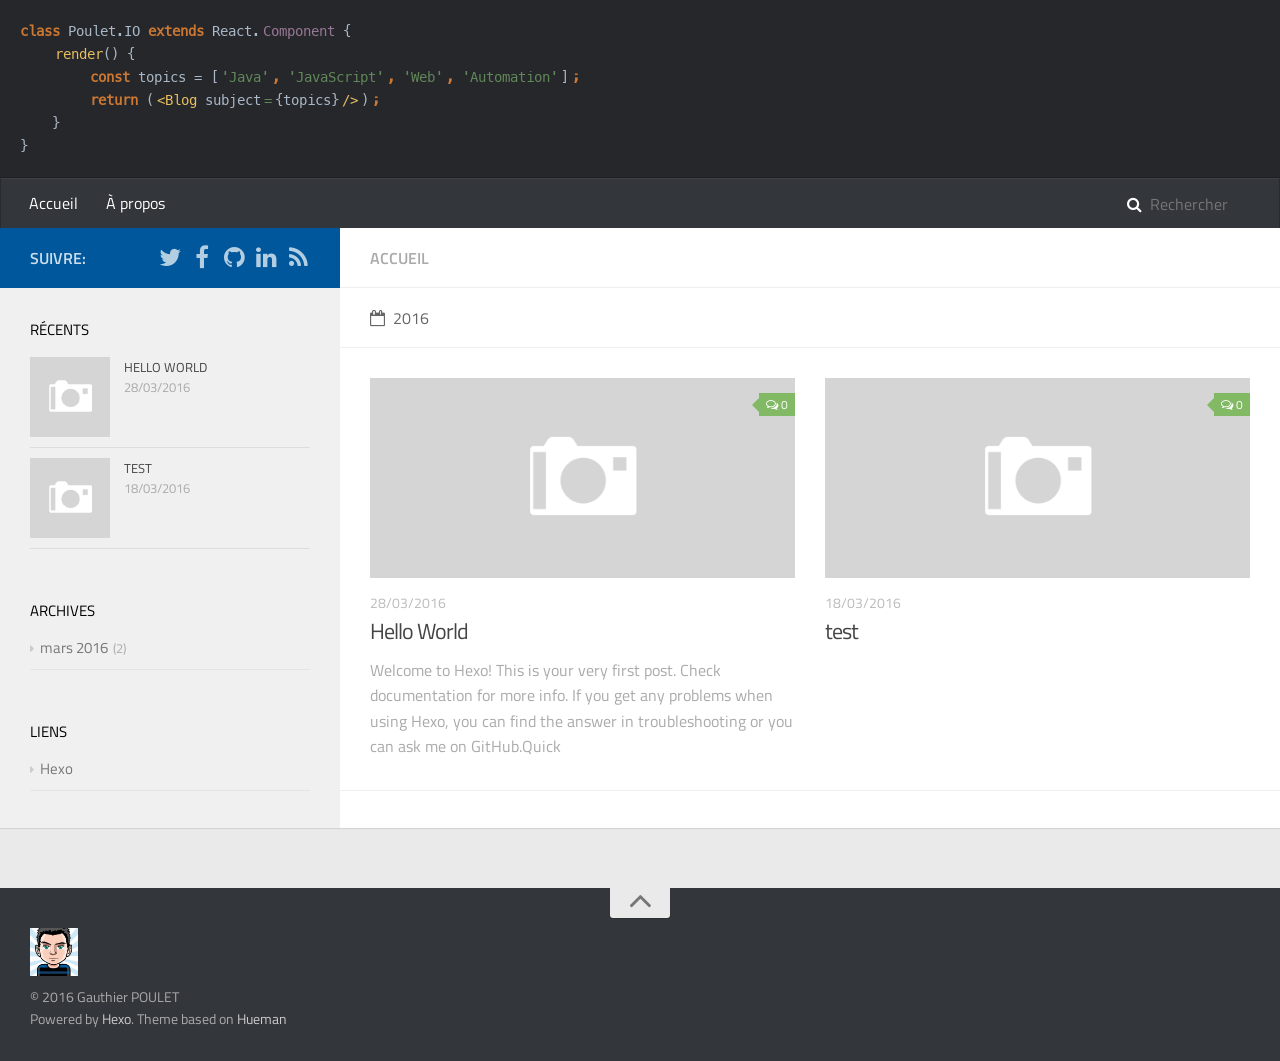
<file: index.html>
<!DOCTYPE html>
<html>
<head>
    <meta charset="utf-8">
    
    <title>Gauthier POULET&#39;s blog</title>
    <meta name="viewport" content="width=device-width, initial-scale=1, maximum-scale=1">
    
    <meta name="description">
<meta property="og:type" content="website">
<meta property="og:title" content="Gauthier POULET's blog">
<meta property="og:url" content="http://gpoulet.io/index.html">
<meta property="og:site_name" content="Gauthier POULET's blog">
<meta property="og:description">
<meta name="twitter:card" content="summary">
<meta name="twitter:title" content="Gauthier POULET's blog">
<meta name="twitter:description">
    

    

    

    <link rel="stylesheet" href="/vendor/font-awesome/css/font-awesome.min.css">
    <link rel="stylesheet" href="/vendor/titillium-web/styles.css">
    <link rel="stylesheet" href="/vendor/source-code-pro/styles.css">

    <link rel="stylesheet" href="/css/style.css">

    <script src="/vendor/jquery/2.0.3/jquery.min.js"></script>
    
    
        <link rel="stylesheet" href="/vendor/fancybox/jquery.fancybox.css">
    
    
        <link rel="stylesheet" href="/vendor/scrollLoading/style.css">
    
    
        <script type="text/javascript">
(function(i,s,o,g,r,a,m) {i['GoogleAnalyticsObject']=r;i[r]=i[r]||function() {
(i[r].q=i[r].q||[]).push(arguments)},i[r].l=1*new Date();a=s.createElement(o),
m=s.getElementsByTagName(o)[0];a.async=1;a.src=g;m.parentNode.insertBefore(a,m)
})(window,document,'script','//www.google-analytics.com/analytics.js','ga');

ga('create', 'UA-75322638-1', 'auto');
ga('send', 'pageview');

</script>
    
    

</head>

<body>
    <div id="wrap">
        <header id="header">
    <div id="header-outer" class="outer">
        <div class="container">
            <div class="container-inner">
                <div id="header-title">
                    <!--<h1 class="logo-wrap">-->
                        <!--<a href="/" class="logo"></a>-->
                    <!--</h1>-->


                    <span class="code-orange">class</span><span class="code-white"> Poulet.IO </span>
                    <span class="code-orange">extends</span><span class="code-white"> React.</span>
                    <span class="code-purple">Component</span><span class="code-white"> {</span>
                    <br>
                    <span class="code-yellow code-marge-4">render</span><span class="code-white">() {</span><br>
                    <span class="code-orange code-marge-8">const </span>
                    <span class="code-white">topics = [</span>
                    <span class="code-green">&apos;Java&apos;</span>
                    <span class="code-orange">, </span>
                    <span class="code-green">&apos;JavaScript&apos;</span>
                    <span class="code-orange">, </span>
                    <span class="code-green">&apos;Web&apos;</span>
                    <span class="code-orange">, </span>
                    <span class="code-green">&apos;Automation&apos;</span>
                    <span class="code-white">]</span>
                    <span class="code-orange">&#59;</span>
                   <br>
                    <span class="code-orange code-marge-8">return </span>
                    <span class="code-white">(</span>
                    <span class="code-yellow">&lt;Blog </span>
                    <span class="code-white">subject</span>
                    <span class="code-green">=</span>
                    <span class="code-white">{topics}</span>
                    <span class="code-yellow"> &#47;&gt;</span>
                    <span class="code-white">)</span>
                    <span class="code-orange">;</span><br>
                    <span class="code-white">&nbsp;&nbsp;&nbsp;&nbsp;}<br>
                        }</span>
                    <!---->
                </div>
                <div id="header-inner" class="nav-container">
                    <a id="main-nav-toggle" class="nav-icon fa fa-bars"></a>
                    <div class="nav-container-inner">
                        <ul id="main-nav">
                            
                                <li class="main-nav-list-item" >
                                    <a class="main-nav-list-link" href="/">Accueil</a>
                                </li>
                            
                                        
                                    
                                <li class="main-nav-list-item" >
                                    <a class="main-nav-list-link" href="/about.html">À propos</a>
                                </li>
                            
                        </ul>
                        <nav id="sub-nav">
                            <div id="search-form-wrap">

    <form action="//google.com/search" method="get" accept-charset="UTF-8" class="search-form"><input type="search" name="q" results="0" class="search-form-input" placeholder="Rechercher"><input type="hidden" name="sitesearch" value="http://gpoulet.io"></form>

</div>
                        </nav>
                    </div>
                </div>
            </div>
        </div>
    </div>
</header>
        <div class="container">
            <div class="main-body container-inner">
                <div class="main-body-inner">
                    <section id="main">
                        <div class="main-body-header">
    <h1 class="header">
    
    <em class="page-title-link" data-url="home">Accueil</em>
    </h1>
</div>
                        <div class="main-body-content">
                            

    
    
        
        
        <section class="archives-wrap">
            <div class="archive-year-wrap">
                <a href="/archives/2016" class="archive-year"><i class="icon fa fa-calendar-o"></i>2016</a>
            </div>
            <div class="archives">
    
    
    
        <div class="article-row">
    
        <article class="article article-summary">
    <div class="article-summary-inner">
        
        <a href="/2016-03-28-hello-world/" class="thumbnail">
    
    
        <span class="thumbnail-image thumbnail-none"></span>
    
    
        
<span class="comment-counter">
    <i class="fa fa-comments-o"></i>
    
        <span class="disqus-comment-count" data-disqus-url="http://gpoulet.io/2016-03-28-hello-world/">0</span>
    
</span>

    
</a>
        
        <div class="article-meta">
            <p class="category">
            
            </p>
            <p class="date"><time datetime="2016-03-28T00:04:29.555Z" itemprop="datePublished">28/03/2016</time></p>
        </div>
        
    
        <h1 class="article-title" itemprop="name">
        <a href="/2016-03-28-hello-world/">Hello World</a>
        </h1>
    

        <p class="article-excerpt">
            Welcome to Hexo! This is your very first post. Check documentation for more info. If you get any problems when using Hexo, you can find the answer in troubleshooting or you can ask me on GitHub.Quick 
        </p>
    </div>
</article>
    

    
    
    
    
        <article class="article article-summary">
    <div class="article-summary-inner">
        
        <a href="/2016-03-18-test/" class="thumbnail">
    
    
        <span class="thumbnail-image thumbnail-none"></span>
    
    
        
<span class="comment-counter">
    <i class="fa fa-comments-o"></i>
    
        <span class="disqus-comment-count" data-disqus-url="http://gpoulet.io/2016-03-18-test/">0</span>
    
</span>

    
</a>
        
        <div class="article-meta">
            <p class="category">
            
            </p>
            <p class="date"><time datetime="2016-03-18T14:39:10.000Z" itemprop="datePublished">18/03/2016</time></p>
        </div>
        
    
        <h1 class="article-title" itemprop="name">
        <a href="/2016-03-18-test/">test</a>
        </h1>
    

        <p class="article-excerpt">
            
        </p>
    </div>
</article>
    
        </div>
    


    </div></section>



                        </div>
                    </section>
                    <aside id="sidebar">
    <a class="sidebar-toggle" title="Expand Sidebar"><i class="toggle icon"></i></a>
    <div class="sidebar-top">
        <p>suivre:</p>
        <ul class="social-links">
            
                
                <li>
                    <a class="social-tooltip" title="twitter" href="https://www.twitter.com/kikotte" target="_blank">
                        <i class="icon fa fa-twitter"></i>
                    </a>
                </li>
                
            
                
                <li>
                    <a class="social-tooltip" title="facebook" href="https://www.facebook.com/kikotte" target="_blank">
                        <i class="icon fa fa-facebook"></i>
                    </a>
                </li>
                
            
                
                <li>
                    <a class="social-tooltip" title="github" href="https://www.github.com/gpoulet" target="_blank">
                        <i class="icon fa fa-github"></i>
                    </a>
                </li>
                
            
                
                <li>
                    <a class="social-tooltip" title="linkedin" href="https://fr.linkedin.com/in/gpoulet" target="_blank">
                        <i class="icon fa fa-linkedin"></i>
                    </a>
                </li>
                
            
                
                <li>
                    <a class="social-tooltip" title="rss" href="/atom.xml" target="_blank">
                        <i class="icon fa fa-rss"></i>
                    </a>
                </li>
                
            
        </ul>
    </div>
    
    <div class="widgets-container">
        
            
                
    <div class="widget-wrap">
        <h3 class="widget-title">récents</h3>
        <div class="widget">
            <ul id="recent-post" class="">
                
                    <li>
                        
                        <div class="item-thumbnail">
                            <a href="/2016-03-28-hello-world/" class="thumbnail">
    
    
        <span class="thumbnail-image thumbnail-none"></span>
    
    
</a>
                        </div>
                        
                        <div class="item-inner">
                            <p class="item-category"></p>
                            <p class="item-title"><a href="/2016-03-28-hello-world/" class="title">Hello World</a></p>
                            <p class="item-date"><time datetime="2016-03-28T00:04:29.555Z" itemprop="datePublished">28/03/2016</time></p>
                        </div>
                    </li>
                
                    <li>
                        
                        <div class="item-thumbnail">
                            <a href="/2016-03-18-test/" class="thumbnail">
    
    
        <span class="thumbnail-image thumbnail-none"></span>
    
    
</a>
                        </div>
                        
                        <div class="item-inner">
                            <p class="item-category"></p>
                            <p class="item-title"><a href="/2016-03-18-test/" class="title">test</a></p>
                            <p class="item-date"><time datetime="2016-03-18T14:39:10.000Z" itemprop="datePublished">18/03/2016</time></p>
                        </div>
                    </li>
                
            </ul>
        </div>
    </div>

            
                

            
                
    <div class="widget-wrap widget-list">
        <h3 class="widget-title">archives</h3>
        <div class="widget">
            <ul class="archive-list"><li class="archive-list-item"><a class="archive-list-link" href="/archives/2016/03/">mars 2016</a><span class="archive-list-count">2</span></li></ul>
        </div>
    </div>


            
                

            
                

            
                
    <div class="widget-wrap widget-list">
        <h3 class="widget-title">liens</h3>
        <div class="widget">
            <ul>
                
                    <li>
                        <a href="http://hexo.io">Hexo</a>
                    </li>
                
            </ul>
        </div>
    </div>


            
        
    </div>
</aside>
                </div>
            </div>
        </div>
        <footer id="footer">
    <div class="container">
        <div class="container-inner">
            <a id="back-to-top" href="javascript:;"><i class="icon fa fa-angle-up"></i></a>
            <div class="credit">
                <h1 class="logo-wrap">
                    <a href="/" class="logo"></a>
                </h1>
                <p>&copy; 2016 Gauthier POULET</p>
                <p>Powered by <a href="//hexo.io/" target="_blank">Hexo</a>. Theme based on <a href="//github.com/ppoffice/hexo-theme-hueman" target="_blank">Hueman</a></p>
            </div>
        </div>
    </div>
</footer>
        
    
    <script>
    var disqus_shortname = 'gpoulet';
    
    
    (function() {
    var dsq = document.createElement('script');
    dsq.type = 'text/javascript';
    dsq.async = true;
    dsq.src = '//' + disqus_shortname + '.disqus.com/count.js';
    (document.getElementsByTagName('head')[0] || document.getElementsByTagName('body')[0]).appendChild(dsq);
    })();
    </script>



    
        <script src="/vendor/fancybox/jquery.fancybox.pack.js"></script>
    

    
        <script src="/vendor/scrollLoading/jquery.scrollLoading.js"></script>
        <script src="/vendor/scrollLoading/main.js"></script>
    


<!-- Custom Scripts -->
<script src="/js/main.js"></script>

    </div>
</body>
</html>
</file>
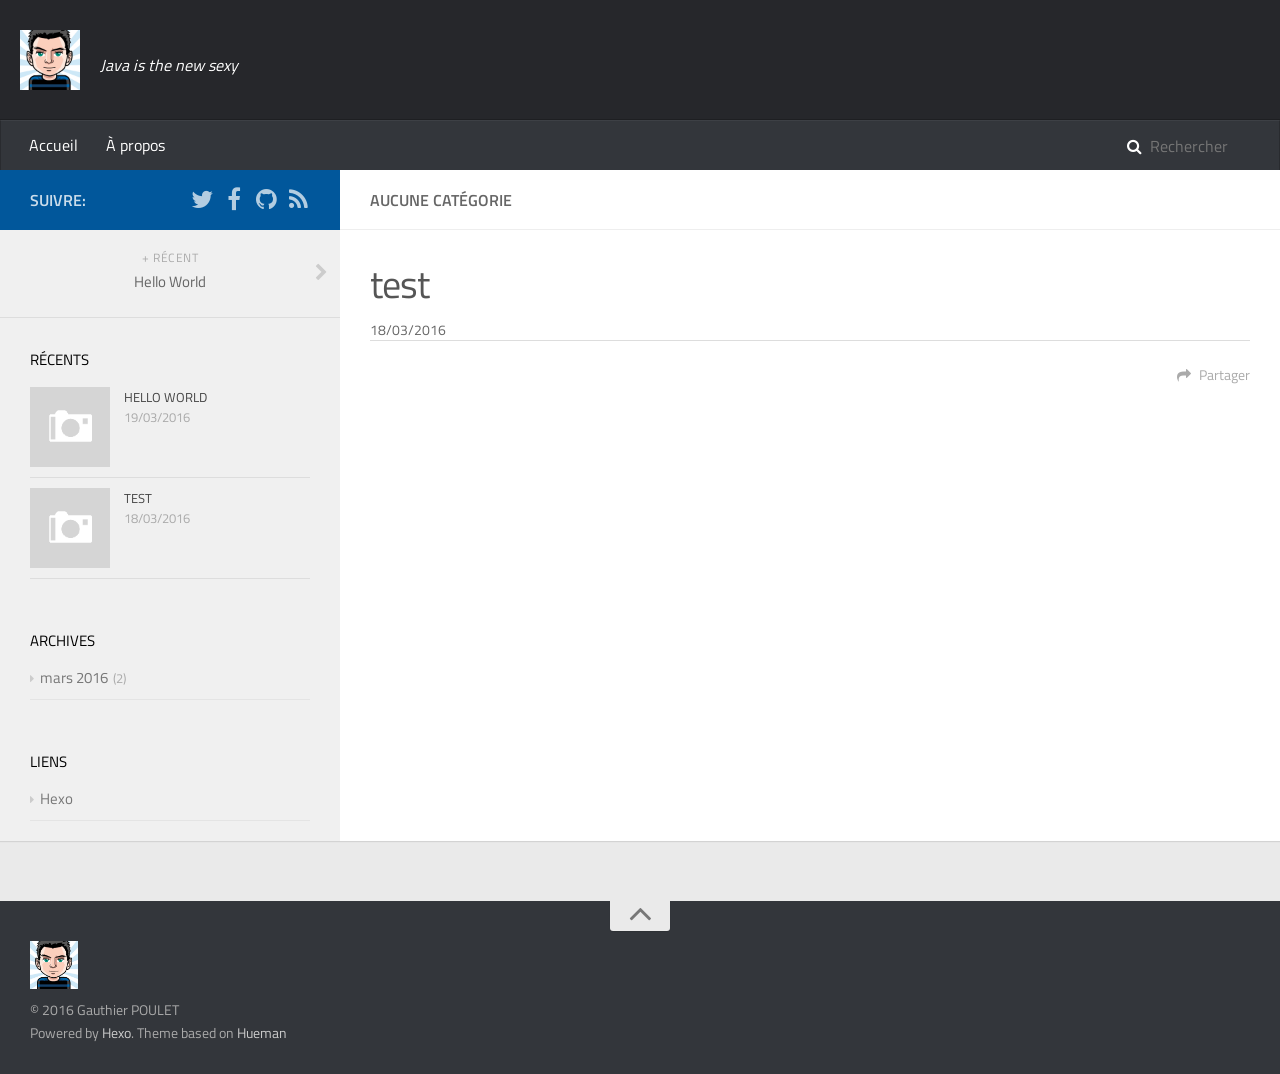
<file: 2016-03-18-test/index.html>
<!DOCTYPE html>
<html>
<head>
    <meta charset="utf-8">
    
    <title>test | Gauthier POULET&#39;s blog</title>
    <meta name="viewport" content="width=device-width, initial-scale=1, maximum-scale=1">
    
        <meta name="keywords" content="" />
    
    <meta name="description">
<meta property="og:type" content="article">
<meta property="og:title" content="test">
<meta property="og:url" content="http://gpoulet.io/2016-03-18-test/index.html">
<meta property="og:site_name" content="Gauthier POULET's blog">
<meta property="og:description">
<meta property="og:updated_time" content="2016-03-18T14:39:10.000Z">
<meta name="twitter:card" content="summary">
<meta name="twitter:title" content="test">
<meta name="twitter:description">
    

    

    

    <link rel="stylesheet" href="/vendor/font-awesome/css/font-awesome.min.css">
    <link rel="stylesheet" href="/vendor/titillium-web/styles.css">
    <link rel="stylesheet" href="/vendor/source-code-pro/styles.css">

    <link rel="stylesheet" href="/css/style.css">

    <script src="/vendor/jquery/2.0.3/jquery.min.js"></script>
    
    
        <link rel="stylesheet" href="/vendor/fancybox/jquery.fancybox.css">
    
    
        <link rel="stylesheet" href="/vendor/scrollLoading/style.css">
    
    
        <script type="text/javascript">
(function(i,s,o,g,r,a,m) {i['GoogleAnalyticsObject']=r;i[r]=i[r]||function() {
(i[r].q=i[r].q||[]).push(arguments)},i[r].l=1*new Date();a=s.createElement(o),
m=s.getElementsByTagName(o)[0];a.async=1;a.src=g;m.parentNode.insertBefore(a,m)
})(window,document,'script','//www.google-analytics.com/analytics.js','ga');

ga('create', 'UA-75322638-1', 'auto');
ga('send', 'pageview');

</script>
    
    

</head>

<body>
    <div id="wrap">
        <header id="header">
    <div id="header-outer" class="outer">
        <div class="container">
            <div class="container-inner">
                <div id="header-title">
                    <h1 class="logo-wrap">
                        <a href="/" class="logo"></a>
                    </h1>
                    
                        <h2 class="subtitle-wrap">
                            <p class="subtitle">Java is the new sexy</p>
                        </h2>
                    
                </div>
                <div id="header-inner" class="nav-container">
                    <a id="main-nav-toggle" class="nav-icon fa fa-bars"></a>
                    <div class="nav-container-inner">
                        <ul id="main-nav">
                            
                                <li class="main-nav-list-item" >
                                    <a class="main-nav-list-link" href="/">Accueil</a>
                                </li>
                            
                                        
                                    
                                <li class="main-nav-list-item" >
                                    <a class="main-nav-list-link" href="/hexo-theme-hueman/about/index.html">À propos</a>
                                </li>
                            
                        </ul>
                        <nav id="sub-nav">
                            <div id="search-form-wrap">

    <form action="//google.com/search" method="get" accept-charset="UTF-8" class="search-form"><input type="search" name="q" results="0" class="search-form-input" placeholder="Rechercher"><input type="hidden" name="sitesearch" value="http://gpoulet.io"></form>

</div>
                        </nav>
                    </div>
                </div>
            </div>
        </div>
    </div>
</header>
        <div class="container">
            <div class="main-body container-inner">
                <div class="main-body-inner">
                    <section id="main">
                        <div class="main-body-header">
    <h1 class="header">
    
    Aucune catégorie
    </h1>
</div>
                        <div class="main-body-content">
                            <article id="post-test" class="article article-single article-type-post" itemscope itemprop="blogPost">
    <div class="article-inner">
        
            <header class="article-header">
                
    
        <h1 class="article-title" itemprop="name">
        test
        </h1>
    

            </header>
        
        <div class="article-subtitle">
            <a href="/2016-03-18-test/" class="article-date">
    <time datetime="2016-03-18T14:39:10.000Z" itemprop="datePublished">18/03/2016</time>
</a>
            
        </div>
        <div class="article-entry" itemprop="articleBody">
            
        </div>
        <footer class="article-footer">
            



    <a data-url="http://gpoulet.io/2016-03-18-test/" data-id="cim0py56u0000kt0mluxouvl2" class="article-share-link"><i class="fa fa-share"></i>Partager</a>
<script>
    (function ($) {
        $('body').on('click', function() {
            $('.article-share-box.on').removeClass('on');
        }).on('click', '.article-share-link', function(e) {
            e.stopPropagation();

            var $this = $(this),
                url = $this.attr('data-url'),
                encodedUrl = encodeURIComponent(url),
                id = 'article-share-box-' + $this.attr('data-id'),
                offset = $this.offset(),
                box;

            if ($('#' + id).length) {
                box = $('#' + id);

                if (box.hasClass('on')){
                    box.removeClass('on');
                    return;
                }
            } else {
                var html = [
                    '<div id="' + id + '" class="article-share-box">',
                        '<input class="article-share-input" value="' + url + '">',
                        '<div class="article-share-links">',
                            '<a href="https://twitter.com/intent/tweet?url=' + encodedUrl + '" class="article-share-twitter" target="_blank" title="Twitter"></a>',
                            '<a href="https://www.facebook.com/sharer.php?u=' + encodedUrl + '" class="article-share-facebook" target="_blank" title="Facebook"></a>',
                            '<a href="http://pinterest.com/pin/create/button/?url=' + encodedUrl + '" class="article-share-pinterest" target="_blank" title="Pinterest"></a>',
                            '<a href="https://plus.google.com/share?url=' + encodedUrl + '" class="article-share-google" target="_blank" title="Google+"></a>',
                        '</div>',
                    '</div>'
                ].join('');

              box = $(html);

              $('body').append(box);
            }

            $('.article-share-box.on').hide();

            box.css({
                top: offset.top + 25,
                left: offset.left
            }).addClass('on');

        }).on('click', '.article-share-box', function (e) {
            e.stopPropagation();
        }).on('click', '.article-share-box-input', function () {
            $(this).select();
        }).on('click', '.article-share-box-link', function (e) {
            e.preventDefault();
            e.stopPropagation();

            window.open(this.href, 'article-share-box-window-' + Date.now(), 'width=500,height=450');
        });
    })(jQuery);
</script>

        </footer>
    </div>
</article>

    <section id="comments">
    
        
    <div id="disqus_thread">
        <noscript>Please enable JavaScript to view the <a href="//disqus.com/?ref_noscript">comments powered by Disqus.</a></noscript>
    </div>

    
    </section>

                        </div>
                    </section>
                    <aside id="sidebar">
    <a class="sidebar-toggle" title="Expand Sidebar"><i class="toggle icon"></i></a>
    <div class="sidebar-top">
        <p>suivre:</p>
        <ul class="social-links">
            
                
                <li>
                    <a class="social-tooltip" title="twitter" href="https://www.twitter.com/kikotte" target="_blank">
                        <i class="icon fa fa-twitter"></i>
                    </a>
                </li>
                
            
                
                <li>
                    <a class="social-tooltip" title="facebook" href="https://www.facebook.com/kikotte" target="_blank">
                        <i class="icon fa fa-facebook"></i>
                    </a>
                </li>
                
            
                
                <li>
                    <a class="social-tooltip" title="github" href="https://www/github.com/gpoulet" target="_blank">
                        <i class="icon fa fa-github"></i>
                    </a>
                </li>
                
            
                
                <li>
                    <a class="social-tooltip" title="rss" href="/atom.xml" target="_blank">
                        <i class="icon fa fa-rss"></i>
                    </a>
                </li>
                
            
        </ul>
    </div>
    
        
<nav id="article-nav">
    
        <a href="/2016-03-19-hello-world/" id="article-nav-newer" class="article-nav-link-wrap">
        <strong class="article-nav-caption">+ récent</strong>
        <p class="article-nav-title">
        
            Hello World
        
        </p>
        <i class="icon fa fa-chevron-right" id="icon-chevron-right"></i>
    </a>
    
    
</nav>

    
    <div class="widgets-container">
        
            
                
    <div class="widget-wrap">
        <h3 class="widget-title">récents</h3>
        <div class="widget">
            <ul id="recent-post" class="">
                
                    <li>
                        
                        <div class="item-thumbnail">
                            <a href="/2016-03-19-hello-world/" class="thumbnail">
    
    
        <span class="thumbnail-image thumbnail-none"></span>
    
    
</a>
                        </div>
                        
                        <div class="item-inner">
                            <p class="item-category"></p>
                            <p class="item-title"><a href="/2016-03-19-hello-world/" class="title">Hello World</a></p>
                            <p class="item-date"><time datetime="2016-03-19T16:12:55.000Z" itemprop="datePublished">19/03/2016</time></p>
                        </div>
                    </li>
                
                    <li>
                        
                        <div class="item-thumbnail">
                            <a href="/2016-03-18-test/" class="thumbnail">
    
    
        <span class="thumbnail-image thumbnail-none"></span>
    
    
</a>
                        </div>
                        
                        <div class="item-inner">
                            <p class="item-category"></p>
                            <p class="item-title"><a href="/2016-03-18-test/" class="title">test</a></p>
                            <p class="item-date"><time datetime="2016-03-18T14:39:10.000Z" itemprop="datePublished">18/03/2016</time></p>
                        </div>
                    </li>
                
            </ul>
        </div>
    </div>

            
                

            
                
    <div class="widget-wrap widget-list">
        <h3 class="widget-title">archives</h3>
        <div class="widget">
            <ul class="archive-list"><li class="archive-list-item"><a class="archive-list-link" href="/archives/2016/03/">mars 2016</a><span class="archive-list-count">2</span></li></ul>
        </div>
    </div>


            
                

            
                

            
                
    <div class="widget-wrap widget-list">
        <h3 class="widget-title">liens</h3>
        <div class="widget">
            <ul>
                
                    <li>
                        <a href="http://hexo.io">Hexo</a>
                    </li>
                
            </ul>
        </div>
    </div>


            
        
    </div>
</aside>
                </div>
            </div>
        </div>
        <footer id="footer">
    <div class="container">
        <div class="container-inner">
            <a id="back-to-top" href="javascript:;"><i class="icon fa fa-angle-up"></i></a>
            <div class="credit">
                <h1 class="logo-wrap">
                    <a href="/" class="logo"></a>
                </h1>
                <p>&copy; 2016 Gauthier POULET</p>
                <p>Powered by <a href="//hexo.io/" target="_blank">Hexo</a>. Theme based on <a href="//github.com/ppoffice/hexo-theme-hueman" target="_blank">Hueman</a></p>
            </div>
        </div>
    </div>
</footer>
        
    
    <script>
    var disqus_shortname = 'gpoulet';
    
    
    var disqus_url = 'http://gpoulet.io/2016-03-18-test/';
    
    (function() {
    var dsq = document.createElement('script');
    dsq.type = 'text/javascript';
    dsq.async = true;
    dsq.src = '//' + disqus_shortname + '.disqus.com/embed.js';
    (document.getElementsByTagName('head')[0] || document.getElementsByTagName('body')[0]).appendChild(dsq);
    })();
    </script>



    
        <script src="/vendor/fancybox/jquery.fancybox.pack.js"></script>
    

    
        <script src="/vendor/scrollLoading/jquery.scrollLoading.js"></script>
        <script src="/vendor/scrollLoading/main.js"></script>
    


<!-- Custom Scripts -->
<script src="/js/main.js"></script>

    </div>
</body>
</html>
</file>
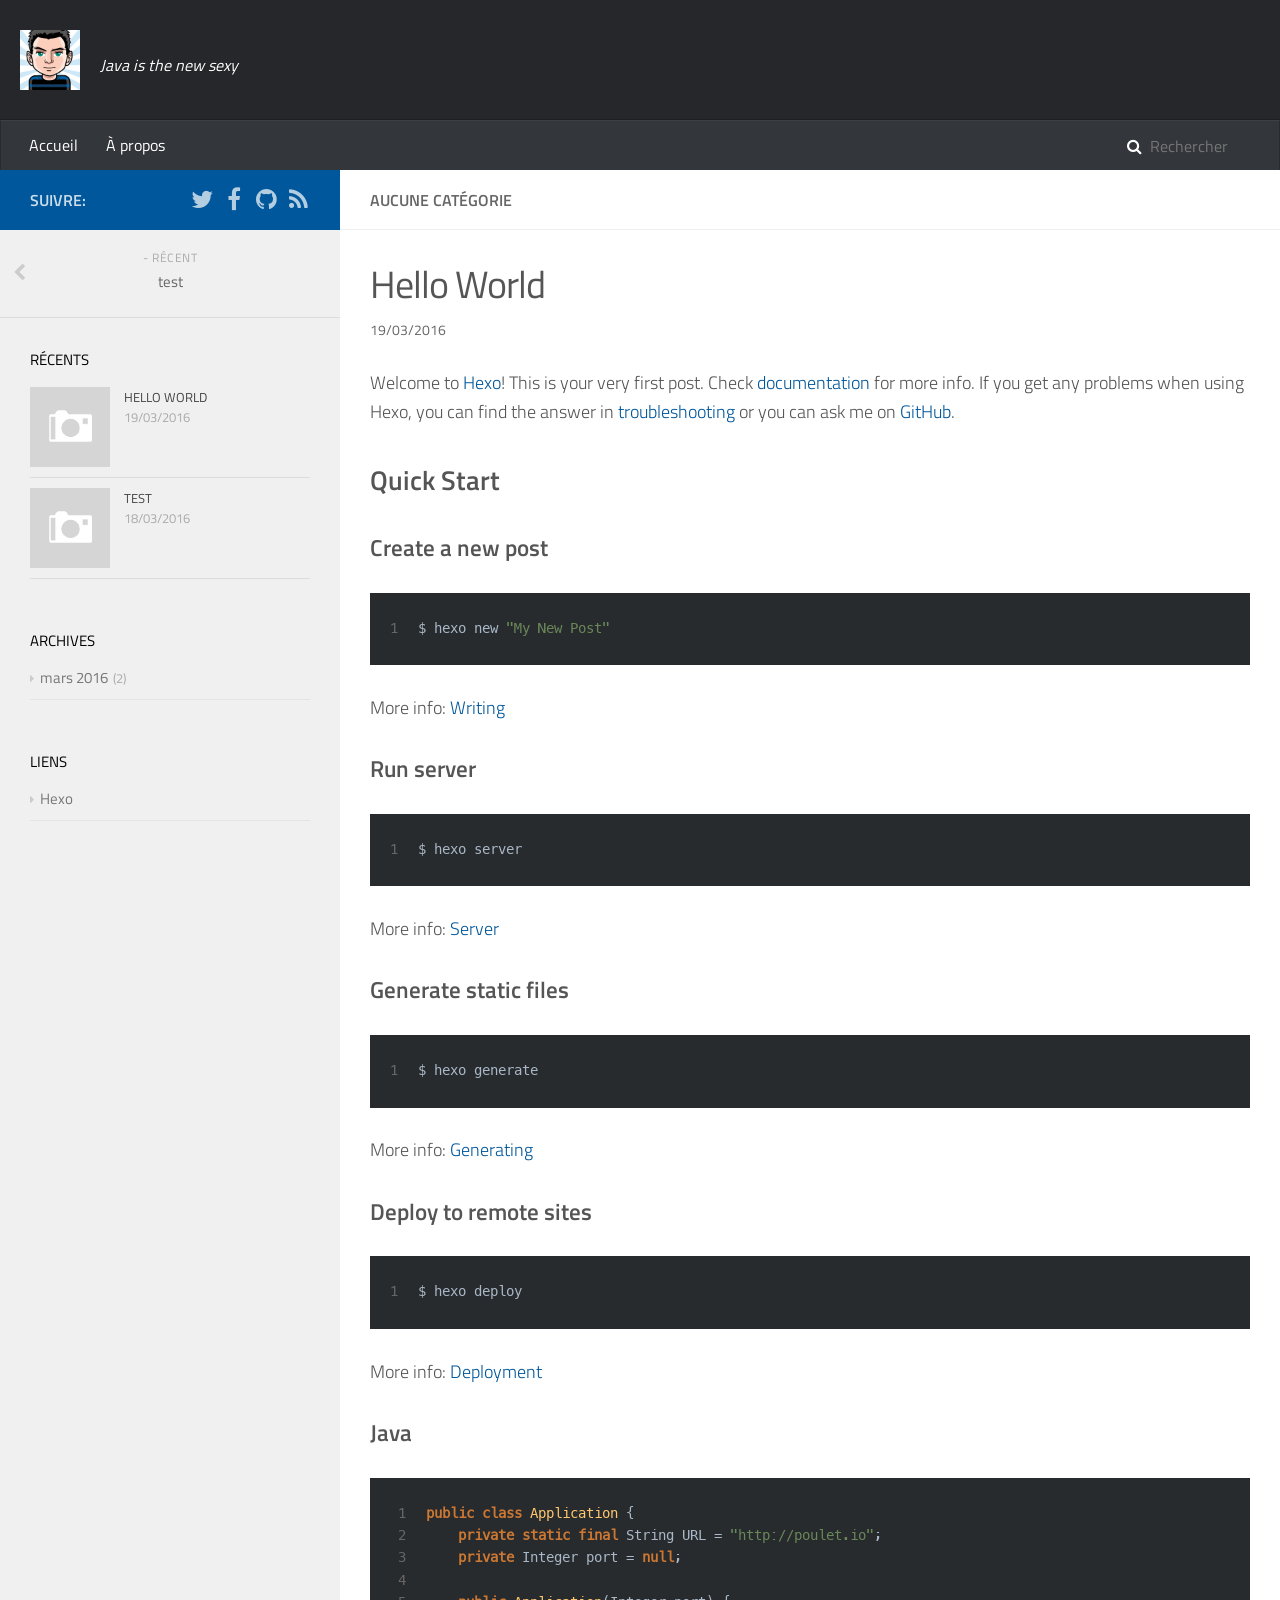
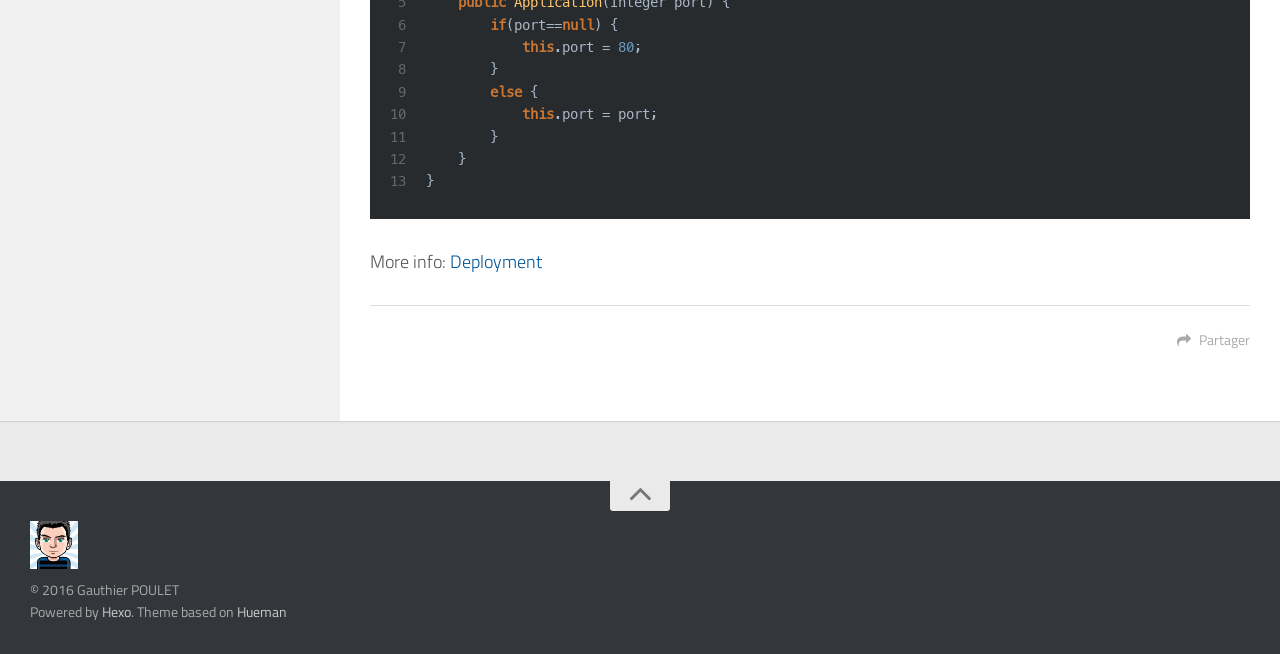
<file: 2016-03-19-hello-world/index.html>
<!DOCTYPE html>
<html>
<head>
    <meta charset="utf-8">
    
    <title>Hello World | Gauthier POULET&#39;s blog</title>
    <meta name="viewport" content="width=device-width, initial-scale=1, maximum-scale=1">
    
        <meta name="keywords" content="" />
    
    <meta name="description" content="Welcome to Hexo! This is your very first post. Check documentation for more info. If you get any problems when using Hexo, you can find the answer in troubleshooting or you can ask me on GitHub.
Quick">
<meta property="og:type" content="article">
<meta property="og:title" content="Hello World">
<meta property="og:url" content="http://gpoulet.io/2016-03-19-hello-world/index.html">
<meta property="og:site_name" content="Gauthier POULET's blog">
<meta property="og:description" content="Welcome to Hexo! This is your very first post. Check documentation for more info. If you get any problems when using Hexo, you can find the answer in troubleshooting or you can ask me on GitHub.
Quick">
<meta property="og:updated_time" content="2016-03-19T16:12:55.000Z">
<meta name="twitter:card" content="summary">
<meta name="twitter:title" content="Hello World">
<meta name="twitter:description" content="Welcome to Hexo! This is your very first post. Check documentation for more info. If you get any problems when using Hexo, you can find the answer in troubleshooting or you can ask me on GitHub.
Quick">
    

    

    

    <link rel="stylesheet" href="/vendor/font-awesome/css/font-awesome.min.css">
    <link rel="stylesheet" href="/vendor/titillium-web/styles.css">
    <link rel="stylesheet" href="/vendor/source-code-pro/styles.css">

    <link rel="stylesheet" href="/css/style.css">

    <script src="/vendor/jquery/2.0.3/jquery.min.js"></script>
    
    
        <link rel="stylesheet" href="/vendor/fancybox/jquery.fancybox.css">
    
    
        <link rel="stylesheet" href="/vendor/scrollLoading/style.css">
    
    
        <script type="text/javascript">
(function(i,s,o,g,r,a,m) {i['GoogleAnalyticsObject']=r;i[r]=i[r]||function() {
(i[r].q=i[r].q||[]).push(arguments)},i[r].l=1*new Date();a=s.createElement(o),
m=s.getElementsByTagName(o)[0];a.async=1;a.src=g;m.parentNode.insertBefore(a,m)
})(window,document,'script','//www.google-analytics.com/analytics.js','ga');

ga('create', 'UA-75322638-1', 'auto');
ga('send', 'pageview');

</script>
    
    

</head>

<body>
    <div id="wrap">
        <header id="header">
    <div id="header-outer" class="outer">
        <div class="container">
            <div class="container-inner">
                <div id="header-title">
                    <h1 class="logo-wrap">
                        <a href="/" class="logo"></a>
                    </h1>
                    
                        <h2 class="subtitle-wrap">
                            <p class="subtitle">Java is the new sexy</p>
                        </h2>
                    
                </div>
                <div id="header-inner" class="nav-container">
                    <a id="main-nav-toggle" class="nav-icon fa fa-bars"></a>
                    <div class="nav-container-inner">
                        <ul id="main-nav">
                            
                                <li class="main-nav-list-item" >
                                    <a class="main-nav-list-link" href="/">Accueil</a>
                                </li>
                            
                                        
                                    
                                <li class="main-nav-list-item" >
                                    <a class="main-nav-list-link" href="/hexo-theme-hueman/about/index.html">À propos</a>
                                </li>
                            
                        </ul>
                        <nav id="sub-nav">
                            <div id="search-form-wrap">

    <form action="//google.com/search" method="get" accept-charset="UTF-8" class="search-form"><input type="search" name="q" results="0" class="search-form-input" placeholder="Rechercher"><input type="hidden" name="sitesearch" value="http://gpoulet.io"></form>

</div>
                        </nav>
                    </div>
                </div>
            </div>
        </div>
    </div>
</header>
        <div class="container">
            <div class="main-body container-inner">
                <div class="main-body-inner">
                    <section id="main">
                        <div class="main-body-header">
    <h1 class="header">
    
    Aucune catégorie
    </h1>
</div>
                        <div class="main-body-content">
                            <article id="post-hello-world" class="article article-single article-type-post" itemscope itemprop="blogPost">
    <div class="article-inner">
        
            <header class="article-header">
                
    
        <h1 class="article-title" itemprop="name">
        Hello World
        </h1>
    

            </header>
        
        <div class="article-subtitle">
            <a href="/2016-03-19-hello-world/" class="article-date">
    <time datetime="2016-03-19T16:12:55.000Z" itemprop="datePublished">19/03/2016</time>
</a>
            
        </div>
        <div class="article-entry" itemprop="articleBody">
            <p>Welcome to <a href="https://hexo.io/" target="_blank" rel="external">Hexo</a>! This is your very first post. Check <a href="https://hexo.io/docs/" target="_blank" rel="external">documentation</a> for more info. If you get any problems when using Hexo, you can find the answer in <a href="https://hexo.io/docs/troubleshooting.html" target="_blank" rel="external">troubleshooting</a> or you can ask me on <a href="https://github.com/hexojs/hexo/issues" target="_blank" rel="external">GitHub</a>.</p>
<h2 id="Quick-Start"><a href="#Quick-Start" class="headerlink" title="Quick Start"></a>Quick Start</h2><h3 id="Create-a-new-post"><a href="#Create-a-new-post" class="headerlink" title="Create a new post"></a>Create a new post</h3><figure class="highlight bash"><table><tr><td class="gutter"><pre><span class="line">1</span><br></pre></td><td class="code"><pre><span class="line">$ hexo new <span class="string">"My New Post"</span></span><br></pre></td></tr></table></figure>
<p>More info: <a href="https://hexo.io/docs/writing.html" target="_blank" rel="external">Writing</a></p>
<h3 id="Run-server"><a href="#Run-server" class="headerlink" title="Run server"></a>Run server</h3><figure class="highlight bash"><table><tr><td class="gutter"><pre><span class="line">1</span><br></pre></td><td class="code"><pre><span class="line">$ hexo server</span><br></pre></td></tr></table></figure>
<p>More info: <a href="https://hexo.io/docs/server.html" target="_blank" rel="external">Server</a></p>
<h3 id="Generate-static-files"><a href="#Generate-static-files" class="headerlink" title="Generate static files"></a>Generate static files</h3><figure class="highlight bash"><table><tr><td class="gutter"><pre><span class="line">1</span><br></pre></td><td class="code"><pre><span class="line">$ hexo generate</span><br></pre></td></tr></table></figure>
<p>More info: <a href="https://hexo.io/docs/generating.html" target="_blank" rel="external">Generating</a></p>
<h3 id="Deploy-to-remote-sites"><a href="#Deploy-to-remote-sites" class="headerlink" title="Deploy to remote sites"></a>Deploy to remote sites</h3><figure class="highlight bash"><table><tr><td class="gutter"><pre><span class="line">1</span><br></pre></td><td class="code"><pre><span class="line">$ hexo deploy</span><br></pre></td></tr></table></figure>
<p>More info: <a href="https://hexo.io/docs/deployment.html" target="_blank" rel="external">Deployment</a></p>
<h3 id="Java"><a href="#Java" class="headerlink" title="Java"></a>Java</h3><figure class="highlight java"><table><tr><td class="gutter"><pre><span class="line">1</span><br><span class="line">2</span><br><span class="line">3</span><br><span class="line">4</span><br><span class="line">5</span><br><span class="line">6</span><br><span class="line">7</span><br><span class="line">8</span><br><span class="line">9</span><br><span class="line">10</span><br><span class="line">11</span><br><span class="line">12</span><br><span class="line">13</span><br></pre></td><td class="code"><pre><span class="line"><span class="keyword">public</span> <span class="class"><span class="keyword">class</span> <span class="title">Application</span> </span>&#123;</span><br><span class="line">    <span class="keyword">private</span> <span class="keyword">static</span> <span class="keyword">final</span> String URL = <span class="string">"http://poulet.io"</span>;</span><br><span class="line">    <span class="keyword">private</span> Integer port = <span class="keyword">null</span>;</span><br><span class="line"></span><br><span class="line">    <span class="function"><span class="keyword">public</span> <span class="title">Application</span><span class="params">(Integer port)</span> </span>&#123;</span><br><span class="line">        <span class="keyword">if</span>(port==<span class="keyword">null</span>) &#123;</span><br><span class="line">            <span class="keyword">this</span>.port = <span class="number">80</span>;</span><br><span class="line">        &#125;</span><br><span class="line">        <span class="keyword">else</span> &#123;</span><br><span class="line">            <span class="keyword">this</span>.port = port;</span><br><span class="line">        &#125;</span><br><span class="line">    &#125;</span><br><span class="line">&#125;</span><br></pre></td></tr></table></figure>
<p>More info: <a href="https://hexo.io/docs/deployment.html" target="_blank" rel="external">Deployment</a></p>

        </div>
        <footer class="article-footer">
            



    <a data-url="http://gpoulet.io/2016-03-19-hello-world/" data-id="cim0py5710001kt0mfog9vcty" class="article-share-link"><i class="fa fa-share"></i>Partager</a>
<script>
    (function ($) {
        $('body').on('click', function() {
            $('.article-share-box.on').removeClass('on');
        }).on('click', '.article-share-link', function(e) {
            e.stopPropagation();

            var $this = $(this),
                url = $this.attr('data-url'),
                encodedUrl = encodeURIComponent(url),
                id = 'article-share-box-' + $this.attr('data-id'),
                offset = $this.offset(),
                box;

            if ($('#' + id).length) {
                box = $('#' + id);

                if (box.hasClass('on')){
                    box.removeClass('on');
                    return;
                }
            } else {
                var html = [
                    '<div id="' + id + '" class="article-share-box">',
                        '<input class="article-share-input" value="' + url + '">',
                        '<div class="article-share-links">',
                            '<a href="https://twitter.com/intent/tweet?url=' + encodedUrl + '" class="article-share-twitter" target="_blank" title="Twitter"></a>',
                            '<a href="https://www.facebook.com/sharer.php?u=' + encodedUrl + '" class="article-share-facebook" target="_blank" title="Facebook"></a>',
                            '<a href="http://pinterest.com/pin/create/button/?url=' + encodedUrl + '" class="article-share-pinterest" target="_blank" title="Pinterest"></a>',
                            '<a href="https://plus.google.com/share?url=' + encodedUrl + '" class="article-share-google" target="_blank" title="Google+"></a>',
                        '</div>',
                    '</div>'
                ].join('');

              box = $(html);

              $('body').append(box);
            }

            $('.article-share-box.on').hide();

            box.css({
                top: offset.top + 25,
                left: offset.left
            }).addClass('on');

        }).on('click', '.article-share-box', function (e) {
            e.stopPropagation();
        }).on('click', '.article-share-box-input', function () {
            $(this).select();
        }).on('click', '.article-share-box-link', function (e) {
            e.preventDefault();
            e.stopPropagation();

            window.open(this.href, 'article-share-box-window-' + Date.now(), 'width=500,height=450');
        });
    })(jQuery);
</script>

        </footer>
    </div>
</article>

    <section id="comments">
    
        
    <div id="disqus_thread">
        <noscript>Please enable JavaScript to view the <a href="//disqus.com/?ref_noscript">comments powered by Disqus.</a></noscript>
    </div>

    
    </section>

                        </div>
                    </section>
                    <aside id="sidebar">
    <a class="sidebar-toggle" title="Expand Sidebar"><i class="toggle icon"></i></a>
    <div class="sidebar-top">
        <p>suivre:</p>
        <ul class="social-links">
            
                
                <li>
                    <a class="social-tooltip" title="twitter" href="https://www.twitter.com/kikotte" target="_blank">
                        <i class="icon fa fa-twitter"></i>
                    </a>
                </li>
                
            
                
                <li>
                    <a class="social-tooltip" title="facebook" href="https://www.facebook.com/kikotte" target="_blank">
                        <i class="icon fa fa-facebook"></i>
                    </a>
                </li>
                
            
                
                <li>
                    <a class="social-tooltip" title="github" href="https://www/github.com/gpoulet" target="_blank">
                        <i class="icon fa fa-github"></i>
                    </a>
                </li>
                
            
                
                <li>
                    <a class="social-tooltip" title="rss" href="/atom.xml" target="_blank">
                        <i class="icon fa fa-rss"></i>
                    </a>
                </li>
                
            
        </ul>
    </div>
    
        
<nav id="article-nav">
    
    
        <a href="/2016-03-18-test/" id="article-nav-older" class="article-nav-link-wrap">
        <strong class="article-nav-caption">- récent</strong>
        <p class="article-nav-title">test</p>
        <i class="icon fa fa-chevron-left" id="icon-chevron-left"></i>
        </a>
    
</nav>

    
    <div class="widgets-container">
        
            
                
    <div class="widget-wrap">
        <h3 class="widget-title">récents</h3>
        <div class="widget">
            <ul id="recent-post" class="">
                
                    <li>
                        
                        <div class="item-thumbnail">
                            <a href="/2016-03-19-hello-world/" class="thumbnail">
    
    
        <span class="thumbnail-image thumbnail-none"></span>
    
    
</a>
                        </div>
                        
                        <div class="item-inner">
                            <p class="item-category"></p>
                            <p class="item-title"><a href="/2016-03-19-hello-world/" class="title">Hello World</a></p>
                            <p class="item-date"><time datetime="2016-03-19T16:12:55.000Z" itemprop="datePublished">19/03/2016</time></p>
                        </div>
                    </li>
                
                    <li>
                        
                        <div class="item-thumbnail">
                            <a href="/2016-03-18-test/" class="thumbnail">
    
    
        <span class="thumbnail-image thumbnail-none"></span>
    
    
</a>
                        </div>
                        
                        <div class="item-inner">
                            <p class="item-category"></p>
                            <p class="item-title"><a href="/2016-03-18-test/" class="title">test</a></p>
                            <p class="item-date"><time datetime="2016-03-18T14:39:10.000Z" itemprop="datePublished">18/03/2016</time></p>
                        </div>
                    </li>
                
            </ul>
        </div>
    </div>

            
                

            
                
    <div class="widget-wrap widget-list">
        <h3 class="widget-title">archives</h3>
        <div class="widget">
            <ul class="archive-list"><li class="archive-list-item"><a class="archive-list-link" href="/archives/2016/03/">mars 2016</a><span class="archive-list-count">2</span></li></ul>
        </div>
    </div>


            
                

            
                

            
                
    <div class="widget-wrap widget-list">
        <h3 class="widget-title">liens</h3>
        <div class="widget">
            <ul>
                
                    <li>
                        <a href="http://hexo.io">Hexo</a>
                    </li>
                
            </ul>
        </div>
    </div>


            
        
    </div>
</aside>
                </div>
            </div>
        </div>
        <footer id="footer">
    <div class="container">
        <div class="container-inner">
            <a id="back-to-top" href="javascript:;"><i class="icon fa fa-angle-up"></i></a>
            <div class="credit">
                <h1 class="logo-wrap">
                    <a href="/" class="logo"></a>
                </h1>
                <p>&copy; 2016 Gauthier POULET</p>
                <p>Powered by <a href="//hexo.io/" target="_blank">Hexo</a>. Theme based on <a href="//github.com/ppoffice/hexo-theme-hueman" target="_blank">Hueman</a></p>
            </div>
        </div>
    </div>
</footer>
        
    
    <script>
    var disqus_shortname = 'gpoulet';
    
    
    var disqus_url = 'http://gpoulet.io/2016-03-19-hello-world/';
    
    (function() {
    var dsq = document.createElement('script');
    dsq.type = 'text/javascript';
    dsq.async = true;
    dsq.src = '//' + disqus_shortname + '.disqus.com/embed.js';
    (document.getElementsByTagName('head')[0] || document.getElementsByTagName('body')[0]).appendChild(dsq);
    })();
    </script>



    
        <script src="/vendor/fancybox/jquery.fancybox.pack.js"></script>
    

    
        <script src="/vendor/scrollLoading/jquery.scrollLoading.js"></script>
        <script src="/vendor/scrollLoading/main.js"></script>
    


<!-- Custom Scripts -->
<script src="/js/main.js"></script>

    </div>
</body>
</html>
</file>
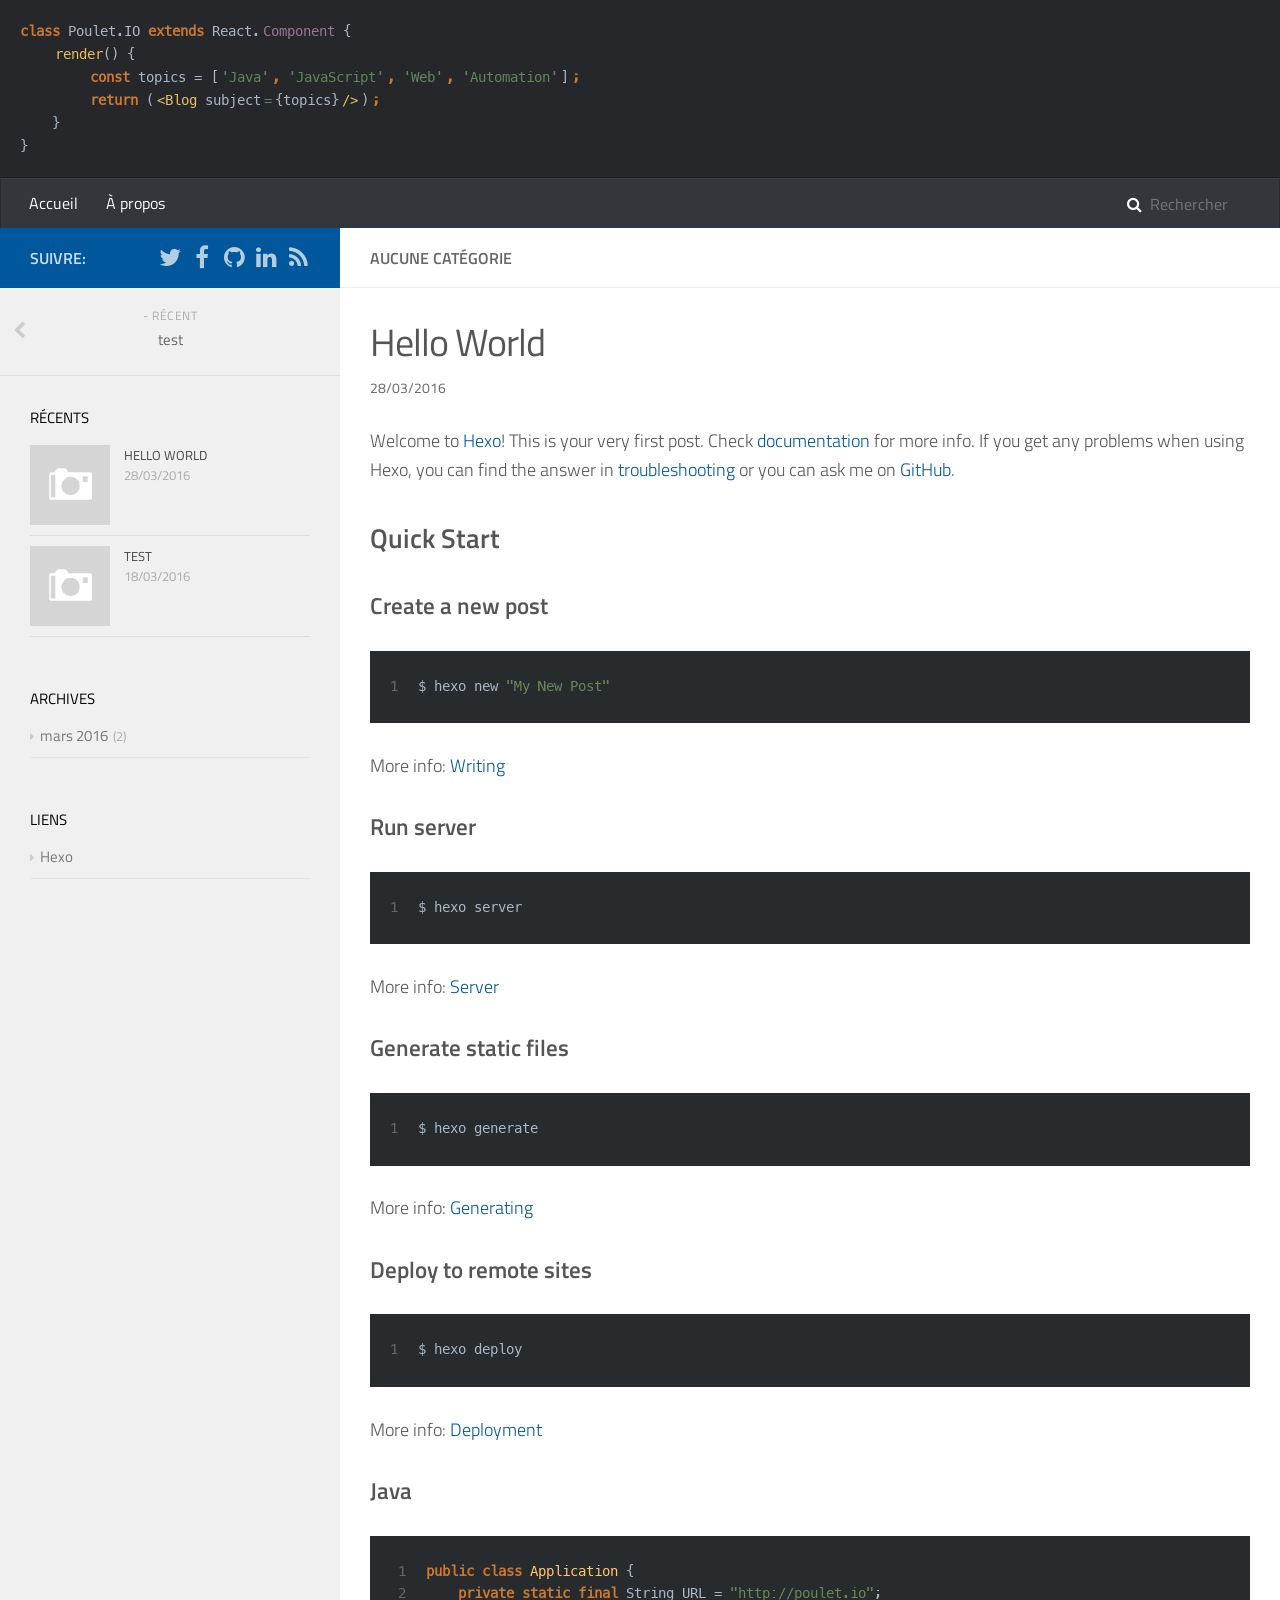
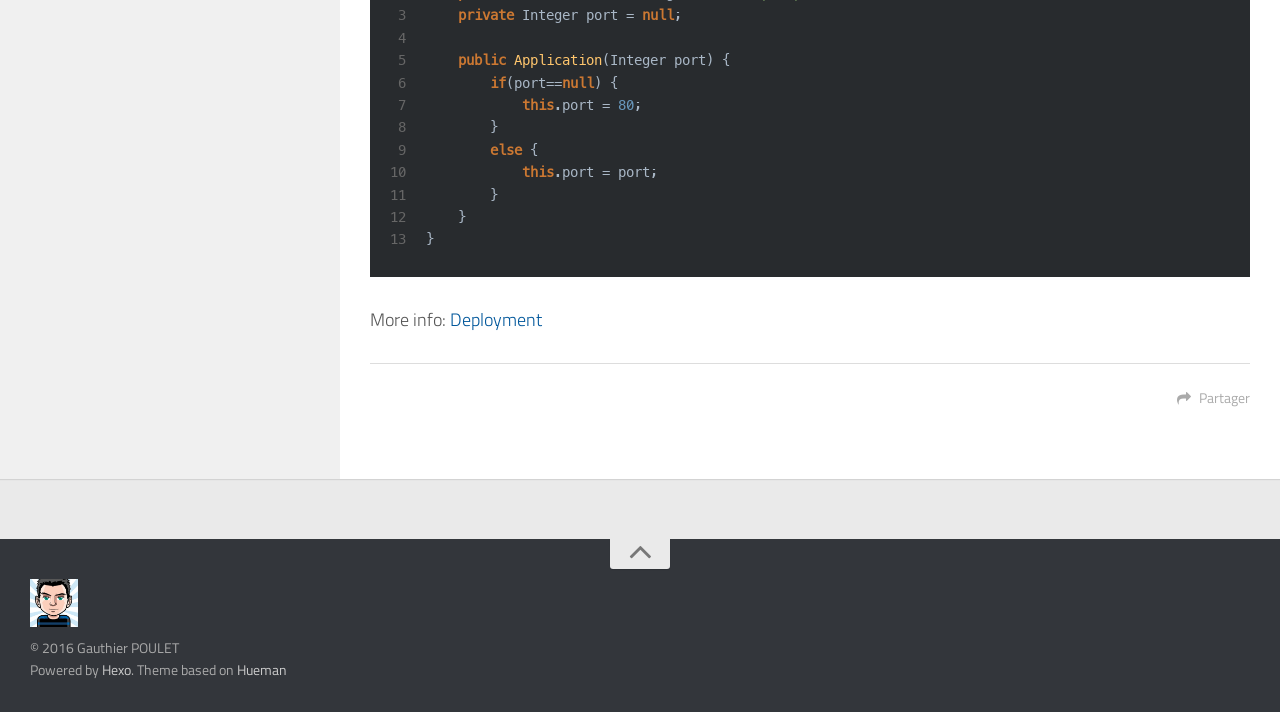
<file: 2016-03-28-hello-world/index.html>
<!DOCTYPE html>
<html>
<head>
    <meta charset="utf-8">
    
    <title>Hello World | Gauthier POULET&#39;s blog</title>
    <meta name="viewport" content="width=device-width, initial-scale=1, maximum-scale=1">
    
        <meta name="keywords" content="" />
    
    <meta name="description" content="Welcome to Hexo! This is your very first post. Check documentation for more info. If you get any problems when using Hexo, you can find the answer in troubleshooting or you can ask me on GitHub.Quick">
<meta property="og:type" content="article">
<meta property="og:title" content="Hello World">
<meta property="og:url" content="http://gpoulet.io/2016-03-28-hello-world/index.html">
<meta property="og:site_name" content="Gauthier POULET's blog">
<meta property="og:description" content="Welcome to Hexo! This is your very first post. Check documentation for more info. If you get any problems when using Hexo, you can find the answer in troubleshooting or you can ask me on GitHub.Quick">
<meta property="og:updated_time" content="2016-03-28T00:04:29.555Z">
<meta name="twitter:card" content="summary">
<meta name="twitter:title" content="Hello World">
<meta name="twitter:description" content="Welcome to Hexo! This is your very first post. Check documentation for more info. If you get any problems when using Hexo, you can find the answer in troubleshooting or you can ask me on GitHub.Quick">
    

    

    

    <link rel="stylesheet" href="/vendor/font-awesome/css/font-awesome.min.css">
    <link rel="stylesheet" href="/vendor/titillium-web/styles.css">
    <link rel="stylesheet" href="/vendor/source-code-pro/styles.css">

    <link rel="stylesheet" href="/css/style.css">

    <script src="/vendor/jquery/2.0.3/jquery.min.js"></script>
    
    
        <link rel="stylesheet" href="/vendor/fancybox/jquery.fancybox.css">
    
    
        <link rel="stylesheet" href="/vendor/scrollLoading/style.css">
    
    
        <script type="text/javascript">
(function(i,s,o,g,r,a,m) {i['GoogleAnalyticsObject']=r;i[r]=i[r]||function() {
(i[r].q=i[r].q||[]).push(arguments)},i[r].l=1*new Date();a=s.createElement(o),
m=s.getElementsByTagName(o)[0];a.async=1;a.src=g;m.parentNode.insertBefore(a,m)
})(window,document,'script','//www.google-analytics.com/analytics.js','ga');

ga('create', 'UA-75322638-1', 'auto');
ga('send', 'pageview');

</script>
    
    

</head>

<body>
    <div id="wrap">
        <header id="header">
    <div id="header-outer" class="outer">
        <div class="container">
            <div class="container-inner">
                <div id="header-title">
                    <!--<h1 class="logo-wrap">-->
                        <!--<a href="/" class="logo"></a>-->
                    <!--</h1>-->


                    <span class="code-orange">class</span><span class="code-white"> Poulet.IO </span>
                    <span class="code-orange">extends</span><span class="code-white"> React.</span>
                    <span class="code-purple">Component</span><span class="code-white"> {</span>
                    <br>
                    <span class="code-yellow code-marge-4">render</span><span class="code-white">() {</span><br>
                    <span class="code-orange code-marge-8">const </span>
                    <span class="code-white">topics = [</span>
                    <span class="code-green">&apos;Java&apos;</span>
                    <span class="code-orange">, </span>
                    <span class="code-green">&apos;JavaScript&apos;</span>
                    <span class="code-orange">, </span>
                    <span class="code-green">&apos;Web&apos;</span>
                    <span class="code-orange">, </span>
                    <span class="code-green">&apos;Automation&apos;</span>
                    <span class="code-white">]</span>
                    <span class="code-orange">&#59;</span>
                   <br>
                    <span class="code-orange code-marge-8">return </span>
                    <span class="code-white">(</span>
                    <span class="code-yellow">&lt;Blog </span>
                    <span class="code-white">subject</span>
                    <span class="code-green">=</span>
                    <span class="code-white">{topics}</span>
                    <span class="code-yellow"> &#47;&gt;</span>
                    <span class="code-white">)</span>
                    <span class="code-orange">;</span><br>
                    <span class="code-white">&nbsp;&nbsp;&nbsp;&nbsp;}<br>
                        }</span>
                    <!---->
                </div>
                <div id="header-inner" class="nav-container">
                    <a id="main-nav-toggle" class="nav-icon fa fa-bars"></a>
                    <div class="nav-container-inner">
                        <ul id="main-nav">
                            
                                <li class="main-nav-list-item" >
                                    <a class="main-nav-list-link" href="/">Accueil</a>
                                </li>
                            
                                        
                                    
                                <li class="main-nav-list-item" >
                                    <a class="main-nav-list-link" href="/about.html">À propos</a>
                                </li>
                            
                        </ul>
                        <nav id="sub-nav">
                            <div id="search-form-wrap">

    <form action="//google.com/search" method="get" accept-charset="UTF-8" class="search-form"><input type="search" name="q" results="0" class="search-form-input" placeholder="Rechercher"><input type="hidden" name="sitesearch" value="http://gpoulet.io"></form>

</div>
                        </nav>
                    </div>
                </div>
            </div>
        </div>
    </div>
</header>
        <div class="container">
            <div class="main-body container-inner">
                <div class="main-body-inner">
                    <section id="main">
                        <div class="main-body-header">
    <h1 class="header">
    
    Aucune catégorie
    </h1>
</div>
                        <div class="main-body-content">
                            <article id="post-hello-world" class="article article-single article-type-post" itemscope itemprop="blogPost">
    <div class="article-inner">
        
            <header class="article-header">
                
    
        <h1 class="article-title" itemprop="name">
        Hello World
        </h1>
    

            </header>
        
        <div class="article-subtitle">
            <a href="/2016-03-28-hello-world/" class="article-date">
    <time datetime="2016-03-28T00:04:29.555Z" itemprop="datePublished">28/03/2016</time>
</a>
            
        </div>
        <div class="article-entry" itemprop="articleBody">
            <p>Welcome to <a href="https://hexo.io/" target="_blank" rel="external">Hexo</a>! This is your very first post. Check <a href="https://hexo.io/docs/" target="_blank" rel="external">documentation</a> for more info. If you get any problems when using Hexo, you can find the answer in <a href="https://hexo.io/docs/troubleshooting.html" target="_blank" rel="external">troubleshooting</a> or you can ask me on <a href="https://github.com/hexojs/hexo/issues" target="_blank" rel="external">GitHub</a>.</p><h2 id="Quick-Start"><a href="#Quick-Start" class="headerlink" title="Quick Start"></a>Quick Start</h2><h3 id="Create-a-new-post"><a href="#Create-a-new-post" class="headerlink" title="Create a new post"></a>Create a new post</h3><figure class="highlight bash"><table><tr><td class="gutter"><pre><span class="line">1</span><br></pre></td><td class="code"><pre><span class="line">$ hexo new <span class="string">"My New Post"</span></span><br></pre></td></tr></table></figure><p>More info: <a href="https://hexo.io/docs/writing.html" target="_blank" rel="external">Writing</a></p><h3 id="Run-server"><a href="#Run-server" class="headerlink" title="Run server"></a>Run server</h3><figure class="highlight bash"><table><tr><td class="gutter"><pre><span class="line">1</span><br></pre></td><td class="code"><pre><span class="line">$ hexo server</span><br></pre></td></tr></table></figure><p>More info: <a href="https://hexo.io/docs/server.html" target="_blank" rel="external">Server</a></p><h3 id="Generate-static-files"><a href="#Generate-static-files" class="headerlink" title="Generate static files"></a>Generate static files</h3><figure class="highlight bash"><table><tr><td class="gutter"><pre><span class="line">1</span><br></pre></td><td class="code"><pre><span class="line">$ hexo generate</span><br></pre></td></tr></table></figure><p>More info: <a href="https://hexo.io/docs/generating.html" target="_blank" rel="external">Generating</a></p><h3 id="Deploy-to-remote-sites"><a href="#Deploy-to-remote-sites" class="headerlink" title="Deploy to remote sites"></a>Deploy to remote sites</h3><figure class="highlight bash"><table><tr><td class="gutter"><pre><span class="line">1</span><br></pre></td><td class="code"><pre><span class="line">$ hexo deploy</span><br></pre></td></tr></table></figure><p>More info: <a href="https://hexo.io/docs/deployment.html" target="_blank" rel="external">Deployment</a></p><h3 id="Java"><a href="#Java" class="headerlink" title="Java"></a>Java</h3><figure class="highlight java"><table><tr><td class="gutter"><pre><span class="line">1</span><br><span class="line">2</span><br><span class="line">3</span><br><span class="line">4</span><br><span class="line">5</span><br><span class="line">6</span><br><span class="line">7</span><br><span class="line">8</span><br><span class="line">9</span><br><span class="line">10</span><br><span class="line">11</span><br><span class="line">12</span><br><span class="line">13</span><br></pre></td><td class="code"><pre><span class="line"><span class="keyword">public</span> <span class="class"><span class="keyword">class</span> <span class="title">Application</span> </span>&#123;</span><br><span class="line">    <span class="keyword">private</span> <span class="keyword">static</span> <span class="keyword">final</span> String URL = <span class="string">"http://poulet.io"</span>;</span><br><span class="line">    <span class="keyword">private</span> Integer port = <span class="keyword">null</span>;</span><br><span class="line"></span><br><span class="line">    <span class="function"><span class="keyword">public</span> <span class="title">Application</span><span class="params">(Integer port)</span> </span>&#123;</span><br><span class="line">        <span class="keyword">if</span>(port==<span class="keyword">null</span>) &#123;</span><br><span class="line">            <span class="keyword">this</span>.port = <span class="number">80</span>;</span><br><span class="line">        &#125;</span><br><span class="line">        <span class="keyword">else</span> &#123;</span><br><span class="line">            <span class="keyword">this</span>.port = port;</span><br><span class="line">        &#125;</span><br><span class="line">    &#125;</span><br><span class="line">&#125;</span><br></pre></td></tr></table></figure><p>More info: <a href="https://hexo.io/docs/deployment.html" target="_blank" rel="external">Deployment</a></p>
        </div>
        <footer class="article-footer">
            



    <a data-url="http://gpoulet.io/2016-03-28-hello-world/" data-id="cimb8hcvn0001ducyjgxujshc" class="article-share-link"><i class="fa fa-share"></i>Partager</a>
<script>
    (function ($) {
        $('body').on('click', function() {
            $('.article-share-box.on').removeClass('on');
        }).on('click', '.article-share-link', function(e) {
            e.stopPropagation();

            var $this = $(this),
                url = $this.attr('data-url'),
                encodedUrl = encodeURIComponent(url),
                id = 'article-share-box-' + $this.attr('data-id'),
                offset = $this.offset(),
                box;

            if ($('#' + id).length) {
                box = $('#' + id);

                if (box.hasClass('on')){
                    box.removeClass('on');
                    return;
                }
            } else {
                var html = [
                    '<div id="' + id + '" class="article-share-box">',
                        '<input class="article-share-input" value="' + url + '">',
                        '<div class="article-share-links">',
                            '<a href="https://twitter.com/intent/tweet?url=' + encodedUrl + '" class="article-share-twitter" target="_blank" title="Twitter"></a>',
                            '<a href="https://www.facebook.com/sharer.php?u=' + encodedUrl + '" class="article-share-facebook" target="_blank" title="Facebook"></a>',
                            '<a href="http://pinterest.com/pin/create/button/?url=' + encodedUrl + '" class="article-share-pinterest" target="_blank" title="Pinterest"></a>',
                            '<a href="https://plus.google.com/share?url=' + encodedUrl + '" class="article-share-google" target="_blank" title="Google+"></a>',
                        '</div>',
                    '</div>'
                ].join('');

              box = $(html);

              $('body').append(box);
            }

            $('.article-share-box.on').hide();

            box.css({
                top: offset.top + 25,
                left: offset.left
            }).addClass('on');

        }).on('click', '.article-share-box', function (e) {
            e.stopPropagation();
        }).on('click', '.article-share-box-input', function () {
            $(this).select();
        }).on('click', '.article-share-box-link', function (e) {
            e.preventDefault();
            e.stopPropagation();

            window.open(this.href, 'article-share-box-window-' + Date.now(), 'width=500,height=450');
        });
    })(jQuery);
</script>

        </footer>
    </div>
</article>

    <section id="comments">
    
        
    <div id="disqus_thread">
        <noscript>Please enable JavaScript to view the <a href="//disqus.com/?ref_noscript">comments powered by Disqus.</a></noscript>
    </div>

    
    </section>

                        </div>
                    </section>
                    <aside id="sidebar">
    <a class="sidebar-toggle" title="Expand Sidebar"><i class="toggle icon"></i></a>
    <div class="sidebar-top">
        <p>suivre:</p>
        <ul class="social-links">
            
                
                <li>
                    <a class="social-tooltip" title="twitter" href="https://www.twitter.com/kikotte" target="_blank">
                        <i class="icon fa fa-twitter"></i>
                    </a>
                </li>
                
            
                
                <li>
                    <a class="social-tooltip" title="facebook" href="https://www.facebook.com/kikotte" target="_blank">
                        <i class="icon fa fa-facebook"></i>
                    </a>
                </li>
                
            
                
                <li>
                    <a class="social-tooltip" title="github" href="https://www.github.com/gpoulet" target="_blank">
                        <i class="icon fa fa-github"></i>
                    </a>
                </li>
                
            
                
                <li>
                    <a class="social-tooltip" title="linkedin" href="https://fr.linkedin.com/in/gpoulet" target="_blank">
                        <i class="icon fa fa-linkedin"></i>
                    </a>
                </li>
                
            
                
                <li>
                    <a class="social-tooltip" title="rss" href="/atom.xml" target="_blank">
                        <i class="icon fa fa-rss"></i>
                    </a>
                </li>
                
            
        </ul>
    </div>
    
        
<nav id="article-nav">
    
    
        <a href="/2016-03-18-test/" id="article-nav-older" class="article-nav-link-wrap">
        <strong class="article-nav-caption">- récent</strong>
        <p class="article-nav-title">test</p>
        <i class="icon fa fa-chevron-left" id="icon-chevron-left"></i>
        </a>
    
</nav>

    
    <div class="widgets-container">
        
            
                
    <div class="widget-wrap">
        <h3 class="widget-title">récents</h3>
        <div class="widget">
            <ul id="recent-post" class="">
                
                    <li>
                        
                        <div class="item-thumbnail">
                            <a href="/2016-03-28-hello-world/" class="thumbnail">
    
    
        <span class="thumbnail-image thumbnail-none"></span>
    
    
</a>
                        </div>
                        
                        <div class="item-inner">
                            <p class="item-category"></p>
                            <p class="item-title"><a href="/2016-03-28-hello-world/" class="title">Hello World</a></p>
                            <p class="item-date"><time datetime="2016-03-28T00:04:29.555Z" itemprop="datePublished">28/03/2016</time></p>
                        </div>
                    </li>
                
                    <li>
                        
                        <div class="item-thumbnail">
                            <a href="/2016-03-18-test/" class="thumbnail">
    
    
        <span class="thumbnail-image thumbnail-none"></span>
    
    
</a>
                        </div>
                        
                        <div class="item-inner">
                            <p class="item-category"></p>
                            <p class="item-title"><a href="/2016-03-18-test/" class="title">test</a></p>
                            <p class="item-date"><time datetime="2016-03-18T14:39:10.000Z" itemprop="datePublished">18/03/2016</time></p>
                        </div>
                    </li>
                
            </ul>
        </div>
    </div>

            
                

            
                
    <div class="widget-wrap widget-list">
        <h3 class="widget-title">archives</h3>
        <div class="widget">
            <ul class="archive-list"><li class="archive-list-item"><a class="archive-list-link" href="/archives/2016/03/">mars 2016</a><span class="archive-list-count">2</span></li></ul>
        </div>
    </div>


            
                

            
                

            
                
    <div class="widget-wrap widget-list">
        <h3 class="widget-title">liens</h3>
        <div class="widget">
            <ul>
                
                    <li>
                        <a href="http://hexo.io">Hexo</a>
                    </li>
                
            </ul>
        </div>
    </div>


            
        
    </div>
</aside>
                </div>
            </div>
        </div>
        <footer id="footer">
    <div class="container">
        <div class="container-inner">
            <a id="back-to-top" href="javascript:;"><i class="icon fa fa-angle-up"></i></a>
            <div class="credit">
                <h1 class="logo-wrap">
                    <a href="/" class="logo"></a>
                </h1>
                <p>&copy; 2016 Gauthier POULET</p>
                <p>Powered by <a href="//hexo.io/" target="_blank">Hexo</a>. Theme based on <a href="//github.com/ppoffice/hexo-theme-hueman" target="_blank">Hueman</a></p>
            </div>
        </div>
    </div>
</footer>
        
    
    <script>
    var disqus_shortname = 'gpoulet';
    
    
    var disqus_url = 'http://gpoulet.io/2016-03-28-hello-world/';
    
    (function() {
    var dsq = document.createElement('script');
    dsq.type = 'text/javascript';
    dsq.async = true;
    dsq.src = '//' + disqus_shortname + '.disqus.com/embed.js';
    (document.getElementsByTagName('head')[0] || document.getElementsByTagName('body')[0]).appendChild(dsq);
    })();
    </script>



    
        <script src="/vendor/fancybox/jquery.fancybox.pack.js"></script>
    

    
        <script src="/vendor/scrollLoading/jquery.scrollLoading.js"></script>
        <script src="/vendor/scrollLoading/main.js"></script>
    


<!-- Custom Scripts -->
<script src="/js/main.js"></script>

    </div>
</body>
</html>
</file>
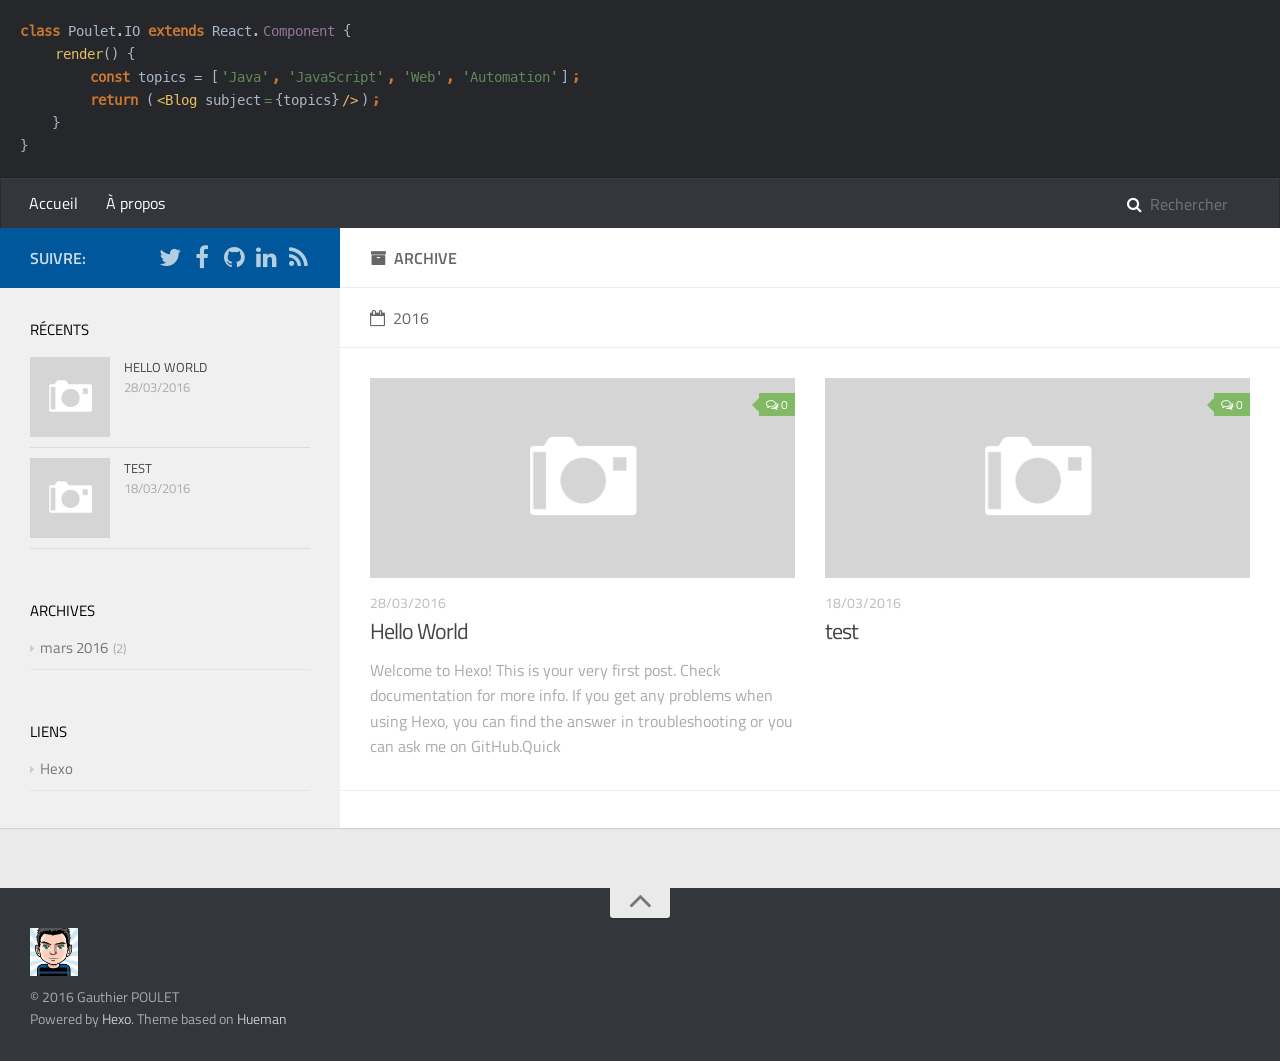
<file: archives/index.html>
<!DOCTYPE html>
<html>
<head>
    <meta charset="utf-8">
    
    <title>Archive | Gauthier POULET&#39;s blog</title>
    <meta name="viewport" content="width=device-width, initial-scale=1, maximum-scale=1">
    
    <meta name="description">
<meta property="og:type" content="website">
<meta property="og:title" content="Gauthier POULET's blog">
<meta property="og:url" content="http://gpoulet.io/archives/index.html">
<meta property="og:site_name" content="Gauthier POULET's blog">
<meta property="og:description">
<meta name="twitter:card" content="summary">
<meta name="twitter:title" content="Gauthier POULET's blog">
<meta name="twitter:description">
    

    

    

    <link rel="stylesheet" href="/vendor/font-awesome/css/font-awesome.min.css">
    <link rel="stylesheet" href="/vendor/titillium-web/styles.css">
    <link rel="stylesheet" href="/vendor/source-code-pro/styles.css">

    <link rel="stylesheet" href="/css/style.css">

    <script src="/vendor/jquery/2.0.3/jquery.min.js"></script>
    
    
        <link rel="stylesheet" href="/vendor/fancybox/jquery.fancybox.css">
    
    
        <link rel="stylesheet" href="/vendor/scrollLoading/style.css">
    
    
        <script type="text/javascript">
(function(i,s,o,g,r,a,m) {i['GoogleAnalyticsObject']=r;i[r]=i[r]||function() {
(i[r].q=i[r].q||[]).push(arguments)},i[r].l=1*new Date();a=s.createElement(o),
m=s.getElementsByTagName(o)[0];a.async=1;a.src=g;m.parentNode.insertBefore(a,m)
})(window,document,'script','//www.google-analytics.com/analytics.js','ga');

ga('create', 'UA-75322638-1', 'auto');
ga('send', 'pageview');

</script>
    
    

</head>

<body>
    <div id="wrap">
        <header id="header">
    <div id="header-outer" class="outer">
        <div class="container">
            <div class="container-inner">
                <div id="header-title">
                    <!--<h1 class="logo-wrap">-->
                        <!--<a href="/" class="logo"></a>-->
                    <!--</h1>-->


                    <span class="code-orange">class</span><span class="code-white"> Poulet.IO </span>
                    <span class="code-orange">extends</span><span class="code-white"> React.</span>
                    <span class="code-purple">Component</span><span class="code-white"> {</span>
                    <br>
                    <span class="code-yellow code-marge-4">render</span><span class="code-white">() {</span><br>
                    <span class="code-orange code-marge-8">const </span>
                    <span class="code-white">topics = [</span>
                    <span class="code-green">&apos;Java&apos;</span>
                    <span class="code-orange">, </span>
                    <span class="code-green">&apos;JavaScript&apos;</span>
                    <span class="code-orange">, </span>
                    <span class="code-green">&apos;Web&apos;</span>
                    <span class="code-orange">, </span>
                    <span class="code-green">&apos;Automation&apos;</span>
                    <span class="code-white">]</span>
                    <span class="code-orange">&#59;</span>
                   <br>
                    <span class="code-orange code-marge-8">return </span>
                    <span class="code-white">(</span>
                    <span class="code-yellow">&lt;Blog </span>
                    <span class="code-white">subject</span>
                    <span class="code-green">=</span>
                    <span class="code-white">{topics}</span>
                    <span class="code-yellow"> &#47;&gt;</span>
                    <span class="code-white">)</span>
                    <span class="code-orange">;</span><br>
                    <span class="code-white">&nbsp;&nbsp;&nbsp;&nbsp;}<br>
                        }</span>
                    <!---->
                </div>
                <div id="header-inner" class="nav-container">
                    <a id="main-nav-toggle" class="nav-icon fa fa-bars"></a>
                    <div class="nav-container-inner">
                        <ul id="main-nav">
                            
                                <li class="main-nav-list-item" >
                                    <a class="main-nav-list-link" href="/">Accueil</a>
                                </li>
                            
                                        
                                    
                                <li class="main-nav-list-item" >
                                    <a class="main-nav-list-link" href="/about.html">À propos</a>
                                </li>
                            
                        </ul>
                        <nav id="sub-nav">
                            <div id="search-form-wrap">

    <form action="//google.com/search" method="get" accept-charset="UTF-8" class="search-form"><input type="search" name="q" results="0" class="search-form-input" placeholder="Rechercher"><input type="hidden" name="sitesearch" value="http://gpoulet.io"></form>

</div>
                        </nav>
                    </div>
                </div>
            </div>
        </div>
    </div>
</header>
        <div class="container">
            <div class="main-body container-inner">
                <div class="main-body-inner">
                    <section id="main">
                        <div class="main-body-header">
    <h1 class="header">
    
    <i class="icon fa fa-archive"></i>Archive
    </h1>
</div>
                        <div class="main-body-content">
                            

    
    
        
        
        <section class="archives-wrap">
            <div class="archive-year-wrap">
                <a href="/archives/2016" class="archive-year"><i class="icon fa fa-calendar-o"></i>2016</a>
            </div>
            <div class="archives">
    
    
    
        <div class="article-row">
    
        <article class="article article-summary">
    <div class="article-summary-inner">
        
        <a href="/2016-03-28-hello-world/" class="thumbnail">
    
    
        <span class="thumbnail-image thumbnail-none"></span>
    
    
        
<span class="comment-counter">
    <i class="fa fa-comments-o"></i>
    
        <span class="disqus-comment-count" data-disqus-url="http://gpoulet.io/2016-03-28-hello-world/">0</span>
    
</span>

    
</a>
        
        <div class="article-meta">
            <p class="category">
            
            </p>
            <p class="date"><time datetime="2016-03-28T00:04:29.555Z" itemprop="datePublished">28/03/2016</time></p>
        </div>
        
    
        <h1 class="article-title" itemprop="name">
        <a href="/2016-03-28-hello-world/">Hello World</a>
        </h1>
    

        <p class="article-excerpt">
            Welcome to Hexo! This is your very first post. Check documentation for more info. If you get any problems when using Hexo, you can find the answer in troubleshooting or you can ask me on GitHub.Quick 
        </p>
    </div>
</article>
    

    
    
    
    
        <article class="article article-summary">
    <div class="article-summary-inner">
        
        <a href="/2016-03-18-test/" class="thumbnail">
    
    
        <span class="thumbnail-image thumbnail-none"></span>
    
    
        
<span class="comment-counter">
    <i class="fa fa-comments-o"></i>
    
        <span class="disqus-comment-count" data-disqus-url="http://gpoulet.io/2016-03-18-test/">0</span>
    
</span>

    
</a>
        
        <div class="article-meta">
            <p class="category">
            
            </p>
            <p class="date"><time datetime="2016-03-18T14:39:10.000Z" itemprop="datePublished">18/03/2016</time></p>
        </div>
        
    
        <h1 class="article-title" itemprop="name">
        <a href="/2016-03-18-test/">test</a>
        </h1>
    

        <p class="article-excerpt">
            
        </p>
    </div>
</article>
    
        </div>
    


    </div></section>



                        </div>
                    </section>
                    <aside id="sidebar">
    <a class="sidebar-toggle" title="Expand Sidebar"><i class="toggle icon"></i></a>
    <div class="sidebar-top">
        <p>suivre:</p>
        <ul class="social-links">
            
                
                <li>
                    <a class="social-tooltip" title="twitter" href="https://www.twitter.com/kikotte" target="_blank">
                        <i class="icon fa fa-twitter"></i>
                    </a>
                </li>
                
            
                
                <li>
                    <a class="social-tooltip" title="facebook" href="https://www.facebook.com/kikotte" target="_blank">
                        <i class="icon fa fa-facebook"></i>
                    </a>
                </li>
                
            
                
                <li>
                    <a class="social-tooltip" title="github" href="https://www.github.com/gpoulet" target="_blank">
                        <i class="icon fa fa-github"></i>
                    </a>
                </li>
                
            
                
                <li>
                    <a class="social-tooltip" title="linkedin" href="https://fr.linkedin.com/in/gpoulet" target="_blank">
                        <i class="icon fa fa-linkedin"></i>
                    </a>
                </li>
                
            
                
                <li>
                    <a class="social-tooltip" title="rss" href="/atom.xml" target="_blank">
                        <i class="icon fa fa-rss"></i>
                    </a>
                </li>
                
            
        </ul>
    </div>
    
    <div class="widgets-container">
        
            
                
    <div class="widget-wrap">
        <h3 class="widget-title">récents</h3>
        <div class="widget">
            <ul id="recent-post" class="">
                
                    <li>
                        
                        <div class="item-thumbnail">
                            <a href="/2016-03-28-hello-world/" class="thumbnail">
    
    
        <span class="thumbnail-image thumbnail-none"></span>
    
    
</a>
                        </div>
                        
                        <div class="item-inner">
                            <p class="item-category"></p>
                            <p class="item-title"><a href="/2016-03-28-hello-world/" class="title">Hello World</a></p>
                            <p class="item-date"><time datetime="2016-03-28T00:04:29.555Z" itemprop="datePublished">28/03/2016</time></p>
                        </div>
                    </li>
                
                    <li>
                        
                        <div class="item-thumbnail">
                            <a href="/2016-03-18-test/" class="thumbnail">
    
    
        <span class="thumbnail-image thumbnail-none"></span>
    
    
</a>
                        </div>
                        
                        <div class="item-inner">
                            <p class="item-category"></p>
                            <p class="item-title"><a href="/2016-03-18-test/" class="title">test</a></p>
                            <p class="item-date"><time datetime="2016-03-18T14:39:10.000Z" itemprop="datePublished">18/03/2016</time></p>
                        </div>
                    </li>
                
            </ul>
        </div>
    </div>

            
                

            
                
    <div class="widget-wrap widget-list">
        <h3 class="widget-title">archives</h3>
        <div class="widget">
            <ul class="archive-list"><li class="archive-list-item"><a class="archive-list-link" href="/archives/2016/03/">mars 2016</a><span class="archive-list-count">2</span></li></ul>
        </div>
    </div>


            
                

            
                

            
                
    <div class="widget-wrap widget-list">
        <h3 class="widget-title">liens</h3>
        <div class="widget">
            <ul>
                
                    <li>
                        <a href="http://hexo.io">Hexo</a>
                    </li>
                
            </ul>
        </div>
    </div>


            
        
    </div>
</aside>
                </div>
            </div>
        </div>
        <footer id="footer">
    <div class="container">
        <div class="container-inner">
            <a id="back-to-top" href="javascript:;"><i class="icon fa fa-angle-up"></i></a>
            <div class="credit">
                <h1 class="logo-wrap">
                    <a href="/" class="logo"></a>
                </h1>
                <p>&copy; 2016 Gauthier POULET</p>
                <p>Powered by <a href="//hexo.io/" target="_blank">Hexo</a>. Theme based on <a href="//github.com/ppoffice/hexo-theme-hueman" target="_blank">Hueman</a></p>
            </div>
        </div>
    </div>
</footer>
        
    
    <script>
    var disqus_shortname = 'gpoulet';
    
    
    (function() {
    var dsq = document.createElement('script');
    dsq.type = 'text/javascript';
    dsq.async = true;
    dsq.src = '//' + disqus_shortname + '.disqus.com/count.js';
    (document.getElementsByTagName('head')[0] || document.getElementsByTagName('body')[0]).appendChild(dsq);
    })();
    </script>



    
        <script src="/vendor/fancybox/jquery.fancybox.pack.js"></script>
    

    
        <script src="/vendor/scrollLoading/jquery.scrollLoading.js"></script>
        <script src="/vendor/scrollLoading/main.js"></script>
    


<!-- Custom Scripts -->
<script src="/js/main.js"></script>

    </div>
</body>
</html>
</file>
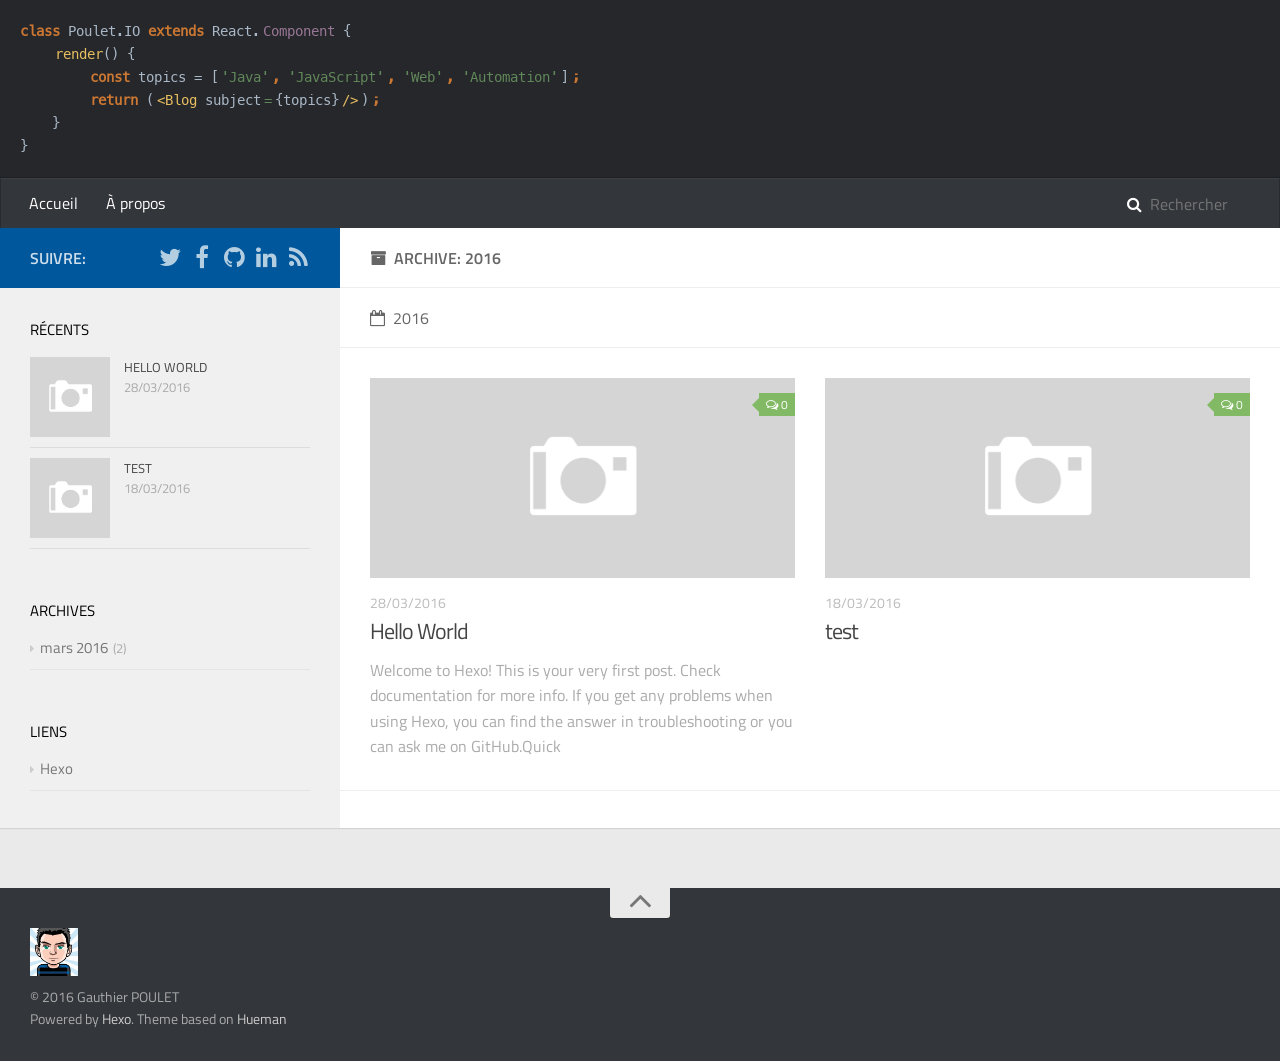
<file: archives/2016/index.html>
<!DOCTYPE html>
<html>
<head>
    <meta charset="utf-8">
    
    <title>Archive: 2016 | Gauthier POULET&#39;s blog</title>
    <meta name="viewport" content="width=device-width, initial-scale=1, maximum-scale=1">
    
    <meta name="description">
<meta property="og:type" content="website">
<meta property="og:title" content="Gauthier POULET's blog">
<meta property="og:url" content="http://gpoulet.io/archives/2016/index.html">
<meta property="og:site_name" content="Gauthier POULET's blog">
<meta property="og:description">
<meta name="twitter:card" content="summary">
<meta name="twitter:title" content="Gauthier POULET's blog">
<meta name="twitter:description">
    

    

    

    <link rel="stylesheet" href="/vendor/font-awesome/css/font-awesome.min.css">
    <link rel="stylesheet" href="/vendor/titillium-web/styles.css">
    <link rel="stylesheet" href="/vendor/source-code-pro/styles.css">

    <link rel="stylesheet" href="/css/style.css">

    <script src="/vendor/jquery/2.0.3/jquery.min.js"></script>
    
    
        <link rel="stylesheet" href="/vendor/fancybox/jquery.fancybox.css">
    
    
        <link rel="stylesheet" href="/vendor/scrollLoading/style.css">
    
    
        <script type="text/javascript">
(function(i,s,o,g,r,a,m) {i['GoogleAnalyticsObject']=r;i[r]=i[r]||function() {
(i[r].q=i[r].q||[]).push(arguments)},i[r].l=1*new Date();a=s.createElement(o),
m=s.getElementsByTagName(o)[0];a.async=1;a.src=g;m.parentNode.insertBefore(a,m)
})(window,document,'script','//www.google-analytics.com/analytics.js','ga');

ga('create', 'UA-75322638-1', 'auto');
ga('send', 'pageview');

</script>
    
    

</head>

<body>
    <div id="wrap">
        <header id="header">
    <div id="header-outer" class="outer">
        <div class="container">
            <div class="container-inner">
                <div id="header-title">
                    <!--<h1 class="logo-wrap">-->
                        <!--<a href="/" class="logo"></a>-->
                    <!--</h1>-->


                    <span class="code-orange">class</span><span class="code-white"> Poulet.IO </span>
                    <span class="code-orange">extends</span><span class="code-white"> React.</span>
                    <span class="code-purple">Component</span><span class="code-white"> {</span>
                    <br>
                    <span class="code-yellow code-marge-4">render</span><span class="code-white">() {</span><br>
                    <span class="code-orange code-marge-8">const </span>
                    <span class="code-white">topics = [</span>
                    <span class="code-green">&apos;Java&apos;</span>
                    <span class="code-orange">, </span>
                    <span class="code-green">&apos;JavaScript&apos;</span>
                    <span class="code-orange">, </span>
                    <span class="code-green">&apos;Web&apos;</span>
                    <span class="code-orange">, </span>
                    <span class="code-green">&apos;Automation&apos;</span>
                    <span class="code-white">]</span>
                    <span class="code-orange">&#59;</span>
                   <br>
                    <span class="code-orange code-marge-8">return </span>
                    <span class="code-white">(</span>
                    <span class="code-yellow">&lt;Blog </span>
                    <span class="code-white">subject</span>
                    <span class="code-green">=</span>
                    <span class="code-white">{topics}</span>
                    <span class="code-yellow"> &#47;&gt;</span>
                    <span class="code-white">)</span>
                    <span class="code-orange">;</span><br>
                    <span class="code-white">&nbsp;&nbsp;&nbsp;&nbsp;}<br>
                        }</span>
                    <!---->
                </div>
                <div id="header-inner" class="nav-container">
                    <a id="main-nav-toggle" class="nav-icon fa fa-bars"></a>
                    <div class="nav-container-inner">
                        <ul id="main-nav">
                            
                                <li class="main-nav-list-item" >
                                    <a class="main-nav-list-link" href="/">Accueil</a>
                                </li>
                            
                                        
                                    
                                <li class="main-nav-list-item" >
                                    <a class="main-nav-list-link" href="/about.html">À propos</a>
                                </li>
                            
                        </ul>
                        <nav id="sub-nav">
                            <div id="search-form-wrap">

    <form action="//google.com/search" method="get" accept-charset="UTF-8" class="search-form"><input type="search" name="q" results="0" class="search-form-input" placeholder="Rechercher"><input type="hidden" name="sitesearch" value="http://gpoulet.io"></form>

</div>
                        </nav>
                    </div>
                </div>
            </div>
        </div>
    </div>
</header>
        <div class="container">
            <div class="main-body container-inner">
                <div class="main-body-inner">
                    <section id="main">
                        <div class="main-body-header">
    <h1 class="header">
    
    <i class="icon fa fa-archive"></i>Archive: 2016
    </h1>
</div>
                        <div class="main-body-content">
                            

    
    
        
        
        <section class="archives-wrap">
            <div class="archive-year-wrap">
                <a href="/archives/2016" class="archive-year"><i class="icon fa fa-calendar-o"></i>2016</a>
            </div>
            <div class="archives">
    
    
    
        <div class="article-row">
    
        <article class="article article-summary">
    <div class="article-summary-inner">
        
        <a href="/2016-03-28-hello-world/" class="thumbnail">
    
    
        <span class="thumbnail-image thumbnail-none"></span>
    
    
        
<span class="comment-counter">
    <i class="fa fa-comments-o"></i>
    
        <span class="disqus-comment-count" data-disqus-url="http://gpoulet.io/2016-03-28-hello-world/">0</span>
    
</span>

    
</a>
        
        <div class="article-meta">
            <p class="category">
            
            </p>
            <p class="date"><time datetime="2016-03-28T00:04:29.555Z" itemprop="datePublished">28/03/2016</time></p>
        </div>
        
    
        <h1 class="article-title" itemprop="name">
        <a href="/2016-03-28-hello-world/">Hello World</a>
        </h1>
    

        <p class="article-excerpt">
            Welcome to Hexo! This is your very first post. Check documentation for more info. If you get any problems when using Hexo, you can find the answer in troubleshooting or you can ask me on GitHub.Quick 
        </p>
    </div>
</article>
    

    
    
    
    
        <article class="article article-summary">
    <div class="article-summary-inner">
        
        <a href="/2016-03-18-test/" class="thumbnail">
    
    
        <span class="thumbnail-image thumbnail-none"></span>
    
    
        
<span class="comment-counter">
    <i class="fa fa-comments-o"></i>
    
        <span class="disqus-comment-count" data-disqus-url="http://gpoulet.io/2016-03-18-test/">0</span>
    
</span>

    
</a>
        
        <div class="article-meta">
            <p class="category">
            
            </p>
            <p class="date"><time datetime="2016-03-18T14:39:10.000Z" itemprop="datePublished">18/03/2016</time></p>
        </div>
        
    
        <h1 class="article-title" itemprop="name">
        <a href="/2016-03-18-test/">test</a>
        </h1>
    

        <p class="article-excerpt">
            
        </p>
    </div>
</article>
    
        </div>
    


    </div></section>



                        </div>
                    </section>
                    <aside id="sidebar">
    <a class="sidebar-toggle" title="Expand Sidebar"><i class="toggle icon"></i></a>
    <div class="sidebar-top">
        <p>suivre:</p>
        <ul class="social-links">
            
                
                <li>
                    <a class="social-tooltip" title="twitter" href="https://www.twitter.com/kikotte" target="_blank">
                        <i class="icon fa fa-twitter"></i>
                    </a>
                </li>
                
            
                
                <li>
                    <a class="social-tooltip" title="facebook" href="https://www.facebook.com/kikotte" target="_blank">
                        <i class="icon fa fa-facebook"></i>
                    </a>
                </li>
                
            
                
                <li>
                    <a class="social-tooltip" title="github" href="https://www.github.com/gpoulet" target="_blank">
                        <i class="icon fa fa-github"></i>
                    </a>
                </li>
                
            
                
                <li>
                    <a class="social-tooltip" title="linkedin" href="https://fr.linkedin.com/in/gpoulet" target="_blank">
                        <i class="icon fa fa-linkedin"></i>
                    </a>
                </li>
                
            
                
                <li>
                    <a class="social-tooltip" title="rss" href="/atom.xml" target="_blank">
                        <i class="icon fa fa-rss"></i>
                    </a>
                </li>
                
            
        </ul>
    </div>
    
    <div class="widgets-container">
        
            
                
    <div class="widget-wrap">
        <h3 class="widget-title">récents</h3>
        <div class="widget">
            <ul id="recent-post" class="">
                
                    <li>
                        
                        <div class="item-thumbnail">
                            <a href="/2016-03-28-hello-world/" class="thumbnail">
    
    
        <span class="thumbnail-image thumbnail-none"></span>
    
    
</a>
                        </div>
                        
                        <div class="item-inner">
                            <p class="item-category"></p>
                            <p class="item-title"><a href="/2016-03-28-hello-world/" class="title">Hello World</a></p>
                            <p class="item-date"><time datetime="2016-03-28T00:04:29.555Z" itemprop="datePublished">28/03/2016</time></p>
                        </div>
                    </li>
                
                    <li>
                        
                        <div class="item-thumbnail">
                            <a href="/2016-03-18-test/" class="thumbnail">
    
    
        <span class="thumbnail-image thumbnail-none"></span>
    
    
</a>
                        </div>
                        
                        <div class="item-inner">
                            <p class="item-category"></p>
                            <p class="item-title"><a href="/2016-03-18-test/" class="title">test</a></p>
                            <p class="item-date"><time datetime="2016-03-18T14:39:10.000Z" itemprop="datePublished">18/03/2016</time></p>
                        </div>
                    </li>
                
            </ul>
        </div>
    </div>

            
                

            
                
    <div class="widget-wrap widget-list">
        <h3 class="widget-title">archives</h3>
        <div class="widget">
            <ul class="archive-list"><li class="archive-list-item"><a class="archive-list-link" href="/archives/2016/03/">mars 2016</a><span class="archive-list-count">2</span></li></ul>
        </div>
    </div>


            
                

            
                

            
                
    <div class="widget-wrap widget-list">
        <h3 class="widget-title">liens</h3>
        <div class="widget">
            <ul>
                
                    <li>
                        <a href="http://hexo.io">Hexo</a>
                    </li>
                
            </ul>
        </div>
    </div>


            
        
    </div>
</aside>
                </div>
            </div>
        </div>
        <footer id="footer">
    <div class="container">
        <div class="container-inner">
            <a id="back-to-top" href="javascript:;"><i class="icon fa fa-angle-up"></i></a>
            <div class="credit">
                <h1 class="logo-wrap">
                    <a href="/" class="logo"></a>
                </h1>
                <p>&copy; 2016 Gauthier POULET</p>
                <p>Powered by <a href="//hexo.io/" target="_blank">Hexo</a>. Theme based on <a href="//github.com/ppoffice/hexo-theme-hueman" target="_blank">Hueman</a></p>
            </div>
        </div>
    </div>
</footer>
        
    
    <script>
    var disqus_shortname = 'gpoulet';
    
    
    (function() {
    var dsq = document.createElement('script');
    dsq.type = 'text/javascript';
    dsq.async = true;
    dsq.src = '//' + disqus_shortname + '.disqus.com/count.js';
    (document.getElementsByTagName('head')[0] || document.getElementsByTagName('body')[0]).appendChild(dsq);
    })();
    </script>



    
        <script src="/vendor/fancybox/jquery.fancybox.pack.js"></script>
    

    
        <script src="/vendor/scrollLoading/jquery.scrollLoading.js"></script>
        <script src="/vendor/scrollLoading/main.js"></script>
    


<!-- Custom Scripts -->
<script src="/js/main.js"></script>

    </div>
</body>
</html>
</file>
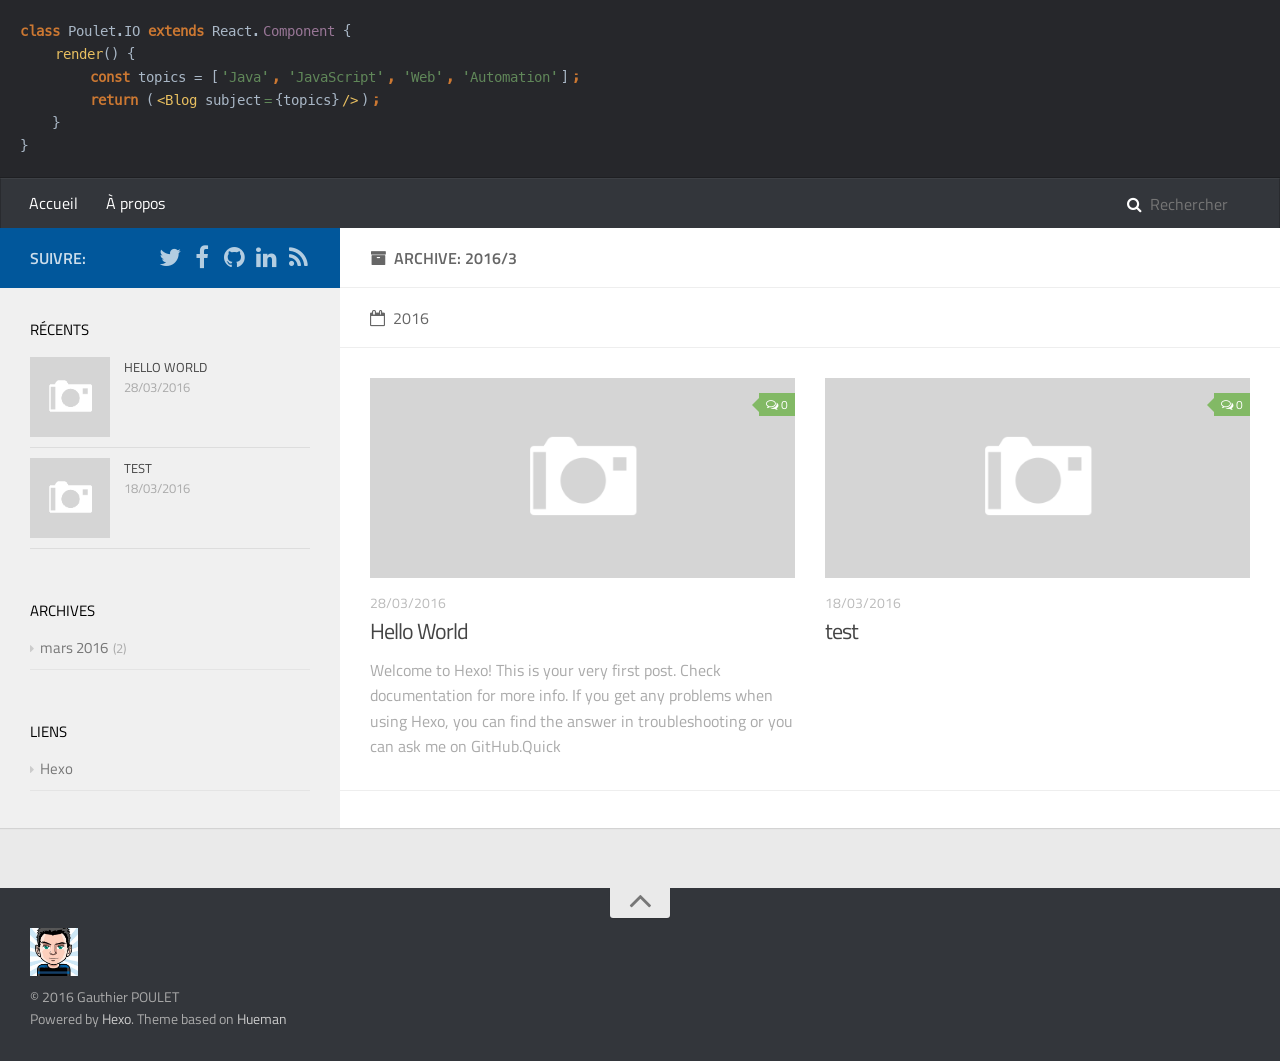
<file: archives/2016/03/index.html>
<!DOCTYPE html>
<html>
<head>
    <meta charset="utf-8">
    
    <title>Archive: 2016/3 | Gauthier POULET&#39;s blog</title>
    <meta name="viewport" content="width=device-width, initial-scale=1, maximum-scale=1">
    
    <meta name="description">
<meta property="og:type" content="website">
<meta property="og:title" content="Gauthier POULET's blog">
<meta property="og:url" content="http://gpoulet.io/archives/2016/03/index.html">
<meta property="og:site_name" content="Gauthier POULET's blog">
<meta property="og:description">
<meta name="twitter:card" content="summary">
<meta name="twitter:title" content="Gauthier POULET's blog">
<meta name="twitter:description">
    

    

    

    <link rel="stylesheet" href="/vendor/font-awesome/css/font-awesome.min.css">
    <link rel="stylesheet" href="/vendor/titillium-web/styles.css">
    <link rel="stylesheet" href="/vendor/source-code-pro/styles.css">

    <link rel="stylesheet" href="/css/style.css">

    <script src="/vendor/jquery/2.0.3/jquery.min.js"></script>
    
    
        <link rel="stylesheet" href="/vendor/fancybox/jquery.fancybox.css">
    
    
        <link rel="stylesheet" href="/vendor/scrollLoading/style.css">
    
    
        <script type="text/javascript">
(function(i,s,o,g,r,a,m) {i['GoogleAnalyticsObject']=r;i[r]=i[r]||function() {
(i[r].q=i[r].q||[]).push(arguments)},i[r].l=1*new Date();a=s.createElement(o),
m=s.getElementsByTagName(o)[0];a.async=1;a.src=g;m.parentNode.insertBefore(a,m)
})(window,document,'script','//www.google-analytics.com/analytics.js','ga');

ga('create', 'UA-75322638-1', 'auto');
ga('send', 'pageview');

</script>
    
    

</head>

<body>
    <div id="wrap">
        <header id="header">
    <div id="header-outer" class="outer">
        <div class="container">
            <div class="container-inner">
                <div id="header-title">
                    <!--<h1 class="logo-wrap">-->
                        <!--<a href="/" class="logo"></a>-->
                    <!--</h1>-->


                    <span class="code-orange">class</span><span class="code-white"> Poulet.IO </span>
                    <span class="code-orange">extends</span><span class="code-white"> React.</span>
                    <span class="code-purple">Component</span><span class="code-white"> {</span>
                    <br>
                    <span class="code-yellow code-marge-4">render</span><span class="code-white">() {</span><br>
                    <span class="code-orange code-marge-8">const </span>
                    <span class="code-white">topics = [</span>
                    <span class="code-green">&apos;Java&apos;</span>
                    <span class="code-orange">, </span>
                    <span class="code-green">&apos;JavaScript&apos;</span>
                    <span class="code-orange">, </span>
                    <span class="code-green">&apos;Web&apos;</span>
                    <span class="code-orange">, </span>
                    <span class="code-green">&apos;Automation&apos;</span>
                    <span class="code-white">]</span>
                    <span class="code-orange">&#59;</span>
                   <br>
                    <span class="code-orange code-marge-8">return </span>
                    <span class="code-white">(</span>
                    <span class="code-yellow">&lt;Blog </span>
                    <span class="code-white">subject</span>
                    <span class="code-green">=</span>
                    <span class="code-white">{topics}</span>
                    <span class="code-yellow"> &#47;&gt;</span>
                    <span class="code-white">)</span>
                    <span class="code-orange">;</span><br>
                    <span class="code-white">&nbsp;&nbsp;&nbsp;&nbsp;}<br>
                        }</span>
                    <!---->
                </div>
                <div id="header-inner" class="nav-container">
                    <a id="main-nav-toggle" class="nav-icon fa fa-bars"></a>
                    <div class="nav-container-inner">
                        <ul id="main-nav">
                            
                                <li class="main-nav-list-item" >
                                    <a class="main-nav-list-link" href="/">Accueil</a>
                                </li>
                            
                                        
                                    
                                <li class="main-nav-list-item" >
                                    <a class="main-nav-list-link" href="/about.html">À propos</a>
                                </li>
                            
                        </ul>
                        <nav id="sub-nav">
                            <div id="search-form-wrap">

    <form action="//google.com/search" method="get" accept-charset="UTF-8" class="search-form"><input type="search" name="q" results="0" class="search-form-input" placeholder="Rechercher"><input type="hidden" name="sitesearch" value="http://gpoulet.io"></form>

</div>
                        </nav>
                    </div>
                </div>
            </div>
        </div>
    </div>
</header>
        <div class="container">
            <div class="main-body container-inner">
                <div class="main-body-inner">
                    <section id="main">
                        <div class="main-body-header">
    <h1 class="header">
    
    <i class="icon fa fa-archive"></i>Archive: 2016/3
    </h1>
</div>
                        <div class="main-body-content">
                            

    
    
        
        
        <section class="archives-wrap">
            <div class="archive-year-wrap">
                <a href="/archives/2016" class="archive-year"><i class="icon fa fa-calendar-o"></i>2016</a>
            </div>
            <div class="archives">
    
    
    
        <div class="article-row">
    
        <article class="article article-summary">
    <div class="article-summary-inner">
        
        <a href="/2016-03-28-hello-world/" class="thumbnail">
    
    
        <span class="thumbnail-image thumbnail-none"></span>
    
    
        
<span class="comment-counter">
    <i class="fa fa-comments-o"></i>
    
        <span class="disqus-comment-count" data-disqus-url="http://gpoulet.io/2016-03-28-hello-world/">0</span>
    
</span>

    
</a>
        
        <div class="article-meta">
            <p class="category">
            
            </p>
            <p class="date"><time datetime="2016-03-28T00:04:29.555Z" itemprop="datePublished">28/03/2016</time></p>
        </div>
        
    
        <h1 class="article-title" itemprop="name">
        <a href="/2016-03-28-hello-world/">Hello World</a>
        </h1>
    

        <p class="article-excerpt">
            Welcome to Hexo! This is your very first post. Check documentation for more info. If you get any problems when using Hexo, you can find the answer in troubleshooting or you can ask me on GitHub.Quick 
        </p>
    </div>
</article>
    

    
    
    
    
        <article class="article article-summary">
    <div class="article-summary-inner">
        
        <a href="/2016-03-18-test/" class="thumbnail">
    
    
        <span class="thumbnail-image thumbnail-none"></span>
    
    
        
<span class="comment-counter">
    <i class="fa fa-comments-o"></i>
    
        <span class="disqus-comment-count" data-disqus-url="http://gpoulet.io/2016-03-18-test/">0</span>
    
</span>

    
</a>
        
        <div class="article-meta">
            <p class="category">
            
            </p>
            <p class="date"><time datetime="2016-03-18T14:39:10.000Z" itemprop="datePublished">18/03/2016</time></p>
        </div>
        
    
        <h1 class="article-title" itemprop="name">
        <a href="/2016-03-18-test/">test</a>
        </h1>
    

        <p class="article-excerpt">
            
        </p>
    </div>
</article>
    
        </div>
    


    </div></section>



                        </div>
                    </section>
                    <aside id="sidebar">
    <a class="sidebar-toggle" title="Expand Sidebar"><i class="toggle icon"></i></a>
    <div class="sidebar-top">
        <p>suivre:</p>
        <ul class="social-links">
            
                
                <li>
                    <a class="social-tooltip" title="twitter" href="https://www.twitter.com/kikotte" target="_blank">
                        <i class="icon fa fa-twitter"></i>
                    </a>
                </li>
                
            
                
                <li>
                    <a class="social-tooltip" title="facebook" href="https://www.facebook.com/kikotte" target="_blank">
                        <i class="icon fa fa-facebook"></i>
                    </a>
                </li>
                
            
                
                <li>
                    <a class="social-tooltip" title="github" href="https://www.github.com/gpoulet" target="_blank">
                        <i class="icon fa fa-github"></i>
                    </a>
                </li>
                
            
                
                <li>
                    <a class="social-tooltip" title="linkedin" href="https://fr.linkedin.com/in/gpoulet" target="_blank">
                        <i class="icon fa fa-linkedin"></i>
                    </a>
                </li>
                
            
                
                <li>
                    <a class="social-tooltip" title="rss" href="/atom.xml" target="_blank">
                        <i class="icon fa fa-rss"></i>
                    </a>
                </li>
                
            
        </ul>
    </div>
    
    <div class="widgets-container">
        
            
                
    <div class="widget-wrap">
        <h3 class="widget-title">récents</h3>
        <div class="widget">
            <ul id="recent-post" class="">
                
                    <li>
                        
                        <div class="item-thumbnail">
                            <a href="/2016-03-28-hello-world/" class="thumbnail">
    
    
        <span class="thumbnail-image thumbnail-none"></span>
    
    
</a>
                        </div>
                        
                        <div class="item-inner">
                            <p class="item-category"></p>
                            <p class="item-title"><a href="/2016-03-28-hello-world/" class="title">Hello World</a></p>
                            <p class="item-date"><time datetime="2016-03-28T00:04:29.555Z" itemprop="datePublished">28/03/2016</time></p>
                        </div>
                    </li>
                
                    <li>
                        
                        <div class="item-thumbnail">
                            <a href="/2016-03-18-test/" class="thumbnail">
    
    
        <span class="thumbnail-image thumbnail-none"></span>
    
    
</a>
                        </div>
                        
                        <div class="item-inner">
                            <p class="item-category"></p>
                            <p class="item-title"><a href="/2016-03-18-test/" class="title">test</a></p>
                            <p class="item-date"><time datetime="2016-03-18T14:39:10.000Z" itemprop="datePublished">18/03/2016</time></p>
                        </div>
                    </li>
                
            </ul>
        </div>
    </div>

            
                

            
                
    <div class="widget-wrap widget-list">
        <h3 class="widget-title">archives</h3>
        <div class="widget">
            <ul class="archive-list"><li class="archive-list-item"><a class="archive-list-link" href="/archives/2016/03/">mars 2016</a><span class="archive-list-count">2</span></li></ul>
        </div>
    </div>


            
                

            
                

            
                
    <div class="widget-wrap widget-list">
        <h3 class="widget-title">liens</h3>
        <div class="widget">
            <ul>
                
                    <li>
                        <a href="http://hexo.io">Hexo</a>
                    </li>
                
            </ul>
        </div>
    </div>


            
        
    </div>
</aside>
                </div>
            </div>
        </div>
        <footer id="footer">
    <div class="container">
        <div class="container-inner">
            <a id="back-to-top" href="javascript:;"><i class="icon fa fa-angle-up"></i></a>
            <div class="credit">
                <h1 class="logo-wrap">
                    <a href="/" class="logo"></a>
                </h1>
                <p>&copy; 2016 Gauthier POULET</p>
                <p>Powered by <a href="//hexo.io/" target="_blank">Hexo</a>. Theme based on <a href="//github.com/ppoffice/hexo-theme-hueman" target="_blank">Hueman</a></p>
            </div>
        </div>
    </div>
</footer>
        
    
    <script>
    var disqus_shortname = 'gpoulet';
    
    
    (function() {
    var dsq = document.createElement('script');
    dsq.type = 'text/javascript';
    dsq.async = true;
    dsq.src = '//' + disqus_shortname + '.disqus.com/count.js';
    (document.getElementsByTagName('head')[0] || document.getElementsByTagName('body')[0]).appendChild(dsq);
    })();
    </script>



    
        <script src="/vendor/fancybox/jquery.fancybox.pack.js"></script>
    

    
        <script src="/vendor/scrollLoading/jquery.scrollLoading.js"></script>
        <script src="/vendor/scrollLoading/main.js"></script>
    


<!-- Custom Scripts -->
<script src="/js/main.js"></script>

    </div>
</body>
</html>
</file>
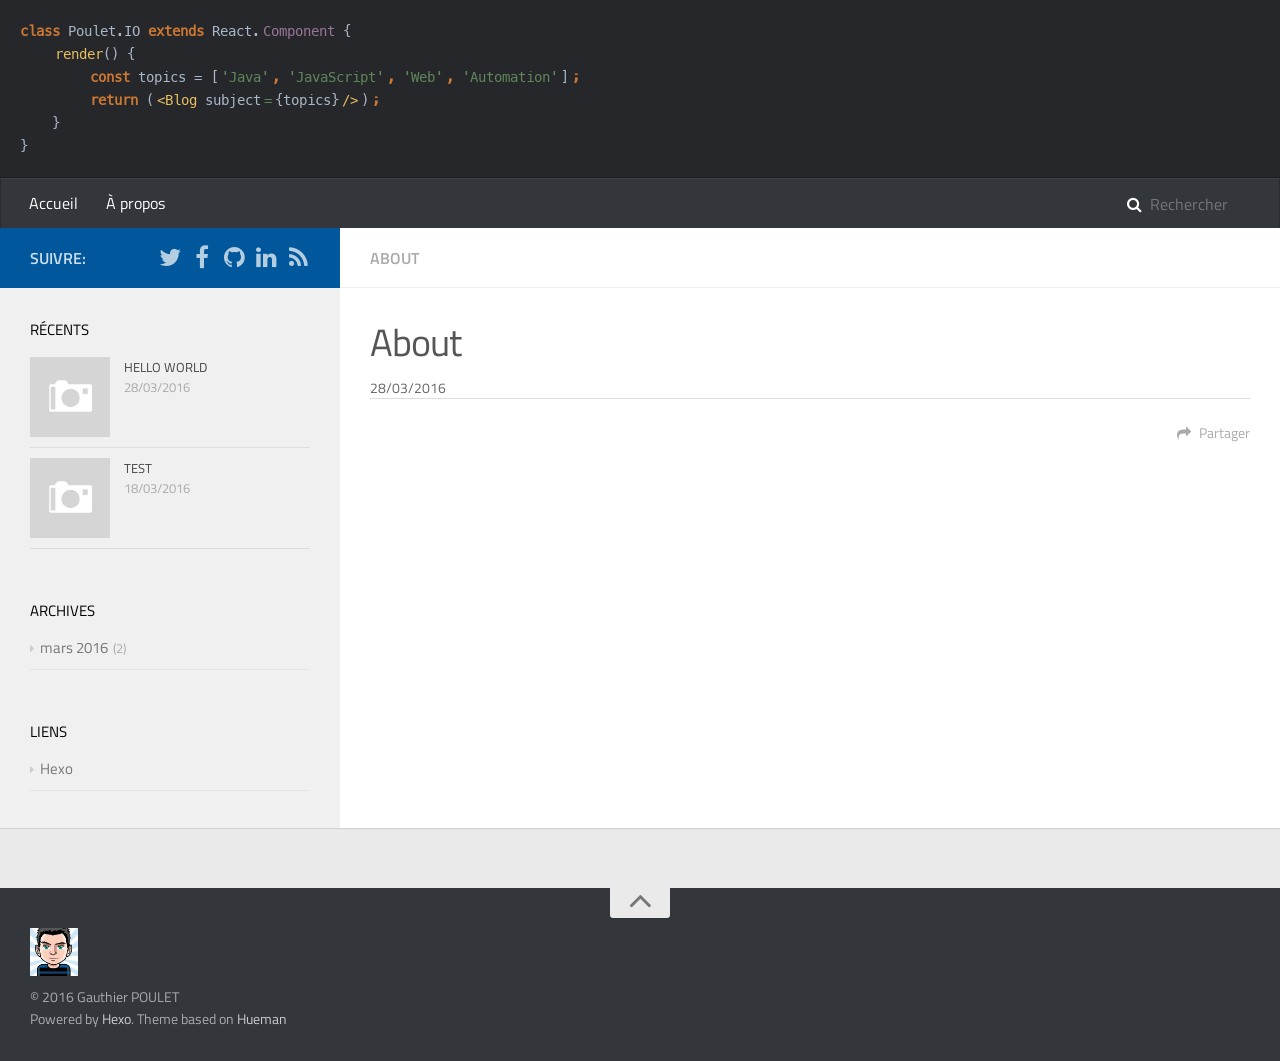
<file: about.html>
<!DOCTYPE html>
<html>
<head>
    <meta charset="utf-8">
    
    <title>About | Gauthier POULET&#39;s blog</title>
    <meta name="viewport" content="width=device-width, initial-scale=1, maximum-scale=1">
    
    <meta name="description">
<meta property="og:type" content="website">
<meta property="og:title" content="About">
<meta property="og:url" content="http://gpoulet.io/about.html">
<meta property="og:site_name" content="Gauthier POULET's blog">
<meta property="og:description">
<meta property="og:updated_time" content="2016-03-28T00:04:29.555Z">
<meta name="twitter:card" content="summary">
<meta name="twitter:title" content="About">
<meta name="twitter:description">
    

    

    

    <link rel="stylesheet" href="/vendor/font-awesome/css/font-awesome.min.css">
    <link rel="stylesheet" href="/vendor/titillium-web/styles.css">
    <link rel="stylesheet" href="/vendor/source-code-pro/styles.css">

    <link rel="stylesheet" href="/css/style.css">

    <script src="/vendor/jquery/2.0.3/jquery.min.js"></script>
    
    
        <link rel="stylesheet" href="/vendor/fancybox/jquery.fancybox.css">
    
    
        <link rel="stylesheet" href="/vendor/scrollLoading/style.css">
    
    
        <script type="text/javascript">
(function(i,s,o,g,r,a,m) {i['GoogleAnalyticsObject']=r;i[r]=i[r]||function() {
(i[r].q=i[r].q||[]).push(arguments)},i[r].l=1*new Date();a=s.createElement(o),
m=s.getElementsByTagName(o)[0];a.async=1;a.src=g;m.parentNode.insertBefore(a,m)
})(window,document,'script','//www.google-analytics.com/analytics.js','ga');

ga('create', 'UA-75322638-1', 'auto');
ga('send', 'pageview');

</script>
    
    

</head>

<body>
    <div id="wrap">
        <header id="header">
    <div id="header-outer" class="outer">
        <div class="container">
            <div class="container-inner">
                <div id="header-title">
                    <!--<h1 class="logo-wrap">-->
                        <!--<a href="/" class="logo"></a>-->
                    <!--</h1>-->


                    <span class="code-orange">class</span><span class="code-white"> Poulet.IO </span>
                    <span class="code-orange">extends</span><span class="code-white"> React.</span>
                    <span class="code-purple">Component</span><span class="code-white"> {</span>
                    <br>
                    <span class="code-yellow code-marge-4">render</span><span class="code-white">() {</span><br>
                    <span class="code-orange code-marge-8">const </span>
                    <span class="code-white">topics = [</span>
                    <span class="code-green">&apos;Java&apos;</span>
                    <span class="code-orange">, </span>
                    <span class="code-green">&apos;JavaScript&apos;</span>
                    <span class="code-orange">, </span>
                    <span class="code-green">&apos;Web&apos;</span>
                    <span class="code-orange">, </span>
                    <span class="code-green">&apos;Automation&apos;</span>
                    <span class="code-white">]</span>
                    <span class="code-orange">&#59;</span>
                   <br>
                    <span class="code-orange code-marge-8">return </span>
                    <span class="code-white">(</span>
                    <span class="code-yellow">&lt;Blog </span>
                    <span class="code-white">subject</span>
                    <span class="code-green">=</span>
                    <span class="code-white">{topics}</span>
                    <span class="code-yellow"> &#47;&gt;</span>
                    <span class="code-white">)</span>
                    <span class="code-orange">;</span><br>
                    <span class="code-white">&nbsp;&nbsp;&nbsp;&nbsp;}<br>
                        }</span>
                    <!---->
                </div>
                <div id="header-inner" class="nav-container">
                    <a id="main-nav-toggle" class="nav-icon fa fa-bars"></a>
                    <div class="nav-container-inner">
                        <ul id="main-nav">
                            
                                <li class="main-nav-list-item" >
                                    <a class="main-nav-list-link" href="/">Accueil</a>
                                </li>
                            
                                        
                                    
                                <li class="main-nav-list-item" >
                                    <a class="main-nav-list-link" href="/about.html">À propos</a>
                                </li>
                            
                        </ul>
                        <nav id="sub-nav">
                            <div id="search-form-wrap">

    <form action="//google.com/search" method="get" accept-charset="UTF-8" class="search-form"><input type="search" name="q" results="0" class="search-form-input" placeholder="Rechercher"><input type="hidden" name="sitesearch" value="http://gpoulet.io"></form>

</div>
                        </nav>
                    </div>
                </div>
            </div>
        </div>
    </div>
</header>
        <div class="container">
            <div class="main-body container-inner">
                <div class="main-body-inner">
                    <section id="main">
                        <div class="main-body-header">
    <h1 class="header">
    
    <em class="page-title-link" data-url="/about.html">About</em>
    </h1>
</div>
                        <div class="main-body-content">
                            <article id="page-undefined" class="article article-single article-type-page" itemscope itemprop="blogPost">
    <div class="article-inner">
        
            <header class="article-header">
                
    
        <h1 class="article-title" itemprop="name">
        About
        </h1>
    

            </header>
        
        <div class="article-subtitle">
            <a href="/about.html" class="article-date">
    <time datetime="2016-03-27T23:13:40.000Z" itemprop="datePublished">28/03/2016</time>
</a>
            
        </div>
        <div class="article-entry" itemprop="articleBody">
            
        </div>
        <footer class="article-footer">
            



    <a data-url="http://gpoulet.io/about.html" data-id="cimb8hcus0000ducy55ei8exz" class="article-share-link"><i class="fa fa-share"></i>Partager</a>
<script>
    (function ($) {
        $('body').on('click', function() {
            $('.article-share-box.on').removeClass('on');
        }).on('click', '.article-share-link', function(e) {
            e.stopPropagation();

            var $this = $(this),
                url = $this.attr('data-url'),
                encodedUrl = encodeURIComponent(url),
                id = 'article-share-box-' + $this.attr('data-id'),
                offset = $this.offset(),
                box;

            if ($('#' + id).length) {
                box = $('#' + id);

                if (box.hasClass('on')){
                    box.removeClass('on');
                    return;
                }
            } else {
                var html = [
                    '<div id="' + id + '" class="article-share-box">',
                        '<input class="article-share-input" value="' + url + '">',
                        '<div class="article-share-links">',
                            '<a href="https://twitter.com/intent/tweet?url=' + encodedUrl + '" class="article-share-twitter" target="_blank" title="Twitter"></a>',
                            '<a href="https://www.facebook.com/sharer.php?u=' + encodedUrl + '" class="article-share-facebook" target="_blank" title="Facebook"></a>',
                            '<a href="http://pinterest.com/pin/create/button/?url=' + encodedUrl + '" class="article-share-pinterest" target="_blank" title="Pinterest"></a>',
                            '<a href="https://plus.google.com/share?url=' + encodedUrl + '" class="article-share-google" target="_blank" title="Google+"></a>',
                        '</div>',
                    '</div>'
                ].join('');

              box = $(html);

              $('body').append(box);
            }

            $('.article-share-box.on').hide();

            box.css({
                top: offset.top + 25,
                left: offset.left
            }).addClass('on');

        }).on('click', '.article-share-box', function (e) {
            e.stopPropagation();
        }).on('click', '.article-share-box-input', function () {
            $(this).select();
        }).on('click', '.article-share-box-link', function (e) {
            e.preventDefault();
            e.stopPropagation();

            window.open(this.href, 'article-share-box-window-' + Date.now(), 'width=500,height=450');
        });
    })(jQuery);
</script>

        </footer>
    </div>
</article>

    <section id="comments">
    
        
    <div id="disqus_thread">
        <noscript>Please enable JavaScript to view the <a href="//disqus.com/?ref_noscript">comments powered by Disqus.</a></noscript>
    </div>

    
    </section>

                        </div>
                    </section>
                    <aside id="sidebar">
    <a class="sidebar-toggle" title="Expand Sidebar"><i class="toggle icon"></i></a>
    <div class="sidebar-top">
        <p>suivre:</p>
        <ul class="social-links">
            
                
                <li>
                    <a class="social-tooltip" title="twitter" href="https://www.twitter.com/kikotte" target="_blank">
                        <i class="icon fa fa-twitter"></i>
                    </a>
                </li>
                
            
                
                <li>
                    <a class="social-tooltip" title="facebook" href="https://www.facebook.com/kikotte" target="_blank">
                        <i class="icon fa fa-facebook"></i>
                    </a>
                </li>
                
            
                
                <li>
                    <a class="social-tooltip" title="github" href="https://www.github.com/gpoulet" target="_blank">
                        <i class="icon fa fa-github"></i>
                    </a>
                </li>
                
            
                
                <li>
                    <a class="social-tooltip" title="linkedin" href="https://fr.linkedin.com/in/gpoulet" target="_blank">
                        <i class="icon fa fa-linkedin"></i>
                    </a>
                </li>
                
            
                
                <li>
                    <a class="social-tooltip" title="rss" href="/atom.xml" target="_blank">
                        <i class="icon fa fa-rss"></i>
                    </a>
                </li>
                
            
        </ul>
    </div>
    
    <div class="widgets-container">
        
            
                
    <div class="widget-wrap">
        <h3 class="widget-title">récents</h3>
        <div class="widget">
            <ul id="recent-post" class="">
                
                    <li>
                        
                        <div class="item-thumbnail">
                            <a href="/2016-03-28-hello-world/" class="thumbnail">
    
    
        <span class="thumbnail-image thumbnail-none"></span>
    
    
</a>
                        </div>
                        
                        <div class="item-inner">
                            <p class="item-category"></p>
                            <p class="item-title"><a href="/2016-03-28-hello-world/" class="title">Hello World</a></p>
                            <p class="item-date"><time datetime="2016-03-28T00:04:29.555Z" itemprop="datePublished">28/03/2016</time></p>
                        </div>
                    </li>
                
                    <li>
                        
                        <div class="item-thumbnail">
                            <a href="/2016-03-18-test/" class="thumbnail">
    
    
        <span class="thumbnail-image thumbnail-none"></span>
    
    
</a>
                        </div>
                        
                        <div class="item-inner">
                            <p class="item-category"></p>
                            <p class="item-title"><a href="/2016-03-18-test/" class="title">test</a></p>
                            <p class="item-date"><time datetime="2016-03-18T14:39:10.000Z" itemprop="datePublished">18/03/2016</time></p>
                        </div>
                    </li>
                
            </ul>
        </div>
    </div>

            
                

            
                
    <div class="widget-wrap widget-list">
        <h3 class="widget-title">archives</h3>
        <div class="widget">
            <ul class="archive-list"><li class="archive-list-item"><a class="archive-list-link" href="/archives/2016/03/">mars 2016</a><span class="archive-list-count">2</span></li></ul>
        </div>
    </div>


            
                

            
                

            
                
    <div class="widget-wrap widget-list">
        <h3 class="widget-title">liens</h3>
        <div class="widget">
            <ul>
                
                    <li>
                        <a href="http://hexo.io">Hexo</a>
                    </li>
                
            </ul>
        </div>
    </div>


            
        
    </div>
</aside>
                </div>
            </div>
        </div>
        <footer id="footer">
    <div class="container">
        <div class="container-inner">
            <a id="back-to-top" href="javascript:;"><i class="icon fa fa-angle-up"></i></a>
            <div class="credit">
                <h1 class="logo-wrap">
                    <a href="/" class="logo"></a>
                </h1>
                <p>&copy; 2016 Gauthier POULET</p>
                <p>Powered by <a href="//hexo.io/" target="_blank">Hexo</a>. Theme based on <a href="//github.com/ppoffice/hexo-theme-hueman" target="_blank">Hueman</a></p>
            </div>
        </div>
    </div>
</footer>
        
    
    <script>
    var disqus_shortname = 'gpoulet';
    
    
    var disqus_url = 'http://gpoulet.io/about.html';
    
    (function() {
    var dsq = document.createElement('script');
    dsq.type = 'text/javascript';
    dsq.async = true;
    dsq.src = '//' + disqus_shortname + '.disqus.com/embed.js';
    (document.getElementsByTagName('head')[0] || document.getElementsByTagName('body')[0]).appendChild(dsq);
    })();
    </script>



    
        <script src="/vendor/fancybox/jquery.fancybox.pack.js"></script>
    

    
        <script src="/vendor/scrollLoading/jquery.scrollLoading.js"></script>
        <script src="/vendor/scrollLoading/main.js"></script>
    


<!-- Custom Scripts -->
<script src="/js/main.js"></script>

    </div>
</body>
</html>
</file>
<file: vendor/titillium-web/styles.css>
@font-face{font-family:'Titillium Web';font-style:normal;font-weight:300;src:local('Titillium WebLight'),local('TitilliumWeb-Light'),url(fonts/anMUvcNT0H1YN4FII8wpr9INifKjd1RJ3NxxEi9Cy2w.woff2)format('woff2');unicode-range:U+0100-024F,U+1E00-1EFF,U+20A0-20AB,U+20AD-20CF,U+2C60-2C7F,U+A720-A7FF}@font-face{font-family:'Titillium Web';font-style:normal;font-weight:300;src:local('Titillium WebLight'),local('TitilliumWeb-Light'),url(fonts/anMUvcNT0H1YN4FII8wpr4-67659ICLY8bMrYhtePPA.woff2)format('woff2');unicode-range:U+0000-00FF,U+0131,U+0152-0153,U+02C6,U+02DA,U+02DC,U+2000-206F,U+2074,U+20AC,U+2212,U+2215,U+E0FF,U+EFFD,U+F000}@font-face{font-family:'Titillium Web';font-style:normal;font-weight:400;src:local('Titillium Web'),local('TitilliumWeb-Regular'),url(fonts/7XUFZ5tgS-tD6QamInJTcSo_WB_cotcEMUw1LsIE8mM.woff2)format('woff2');unicode-range:U+0100-024F,U+1E00-1EFF,U+20A0-20AB,U+20AD-20CF,U+2C60-2C7F,U+A720-A7FF}@font-face{font-family:'Titillium Web';font-style:normal;font-weight:400;src:local('Titillium Web'),local('TitilliumWeb-Regular'),url(fonts/7XUFZ5tgS-tD6QamInJTcZSnX671uNZIV63UdXh3Mg0.woff2)format('woff2');unicode-range:U+0000-00FF,U+0131,U+0152-0153,U+02C6,U+02DA,U+02DC,U+2000-206F,U+2074,U+20AC,U+2212,U+2215,U+E0FF,U+EFFD,U+F000}@font-face{font-family:'Titillium Web';font-style:normal;font-weight:600;src:local('Titillium WebSemiBold'),local('TitilliumWeb-SemiBold'),url(fonts/anMUvcNT0H1YN4FII8wpr_SNRT0fZ5CX-AqRkMYgJJo.woff2)format('woff2');unicode-range:U+0100-024F,U+1E00-1EFF,U+20A0-20AB,U+20AD-20CF,U+2C60-2C7F,U+A720-A7FF}@font-face{font-family:'Titillium Web';font-style:normal;font-weight:600;src:local('Titillium WebSemiBold'),local('TitilliumWeb-SemiBold'),url(fonts/anMUvcNT0H1YN4FII8wpr46gJz9aNFrmnwBdd69aqzY.woff2)format('woff2');unicode-range:U+0000-00FF,U+0131,U+0152-0153,U+02C6,U+02DA,U+02DC,U+2000-206F,U+2074,U+20AC,U+2212,U+2215,U+E0FF,U+EFFD,U+F000}
</file>
<file: vendor/source-code-pro/styles.css>
@font-face{font-family:'Source Code Pro';font-style:normal;font-weight:400;src:local('Source Code Pro'),local('SourceCodePro-Regular'),url(fonts/mrl8jkM18OlOQN8JLgasDy2Q8seG17bfDXYR_jUsrzg.woff2)format('woff2');unicode-range:U+0100-024F,U+1E00-1EFF,U+20A0-20AB,U+20AD-20CF,U+2C60-2C7F,U+A720-A7FF}@font-face{font-family:'Source Code Pro';font-style:normal;font-weight:400;src:local('Source Code Pro'),local('SourceCodePro-Regular'),url(fonts/mrl8jkM18OlOQN8JLgasD9V_2ngZ8dMf8fLgjYEouxg.woff2)format('woff2');unicode-range:U+0000-00FF,U+0131,U+0152-0153,U+02C6,U+02DA,U+02DC,U+2000-206F,U+2074,U+20AC,U+2212,U+2215,U+E0FF,U+EFFD,U+F000}
</file>
<file: css/style.css>
#header-title:after,#main .main-body-content:after,#page-nav:after,#recent-post li:after,#sidebar .sidebar-top .sidebar-top-inner:after,#sidebar .sidebar-top:after,.archives:after,.article-entry:after,.article-footer:after,.article-meta:after,.article-row:after,.article-share-links:after,.article-tag-list:after,.clear,.container-inner:after,.main-body-inner:after,.nav-container .nav-container-inner:after,.nav-container:after{clear:both}#main .main-body-header a,#main .main-body-header em,.archive-year,.article-date,.article-tag-list{text-decoration:none;text-transform:uppercase;color:#666;line-height:1em;text-shadow:0 1px #fff}.article-entry h1,.widget h1{font-size:2em}.article-entry h2,.widget h2{font-size:1.5em}.article-entry h3,.widget h3{font-size:1.3em}.article-entry h4,.widget h4{font-size:1.2em}.article-entry h5,.widget h5{font-size:1em}.article-entry h6,.widget h6{font-size:1em;color:#aaa}.article-entry hr,.widget hr{border:1px dashed #ddd}.article-entry strong,.widget strong{font-weight:700}.article-entry cite,.article-entry em,.widget cite,.widget em{font-style:italic}.article-entry sub,.article-entry sup,.widget sub,.widget sup{font-size:.75em;line-height:0;position:relative;vertical-align:baseline}.article-entry sup,.widget sup{top:-.5em}.article-entry sub,.widget sub{bottom:-.2em}.article-entry small,.widget small{font-size:.85em}.article-entry abbr,.article-entry acronym,.widget abbr,.widget acronym{border-bottom:1px dotted}.article-entry dl,.article-entry ol,.article-entry ul,.widget dl,.widget ol,.widget ul{line-height:1.6em}.article-entry ol ol,.article-entry ol ul,.article-entry ul ol,.article-entry ul ul,.widget ol ol,.widget ol ul,.widget ul ol,.widget ul ul{margin-top:0;margin-bottom:0;margin-left:20px}.article-entry ul,.widget ul{list-style:disc inside}.article-entry ol,.widget ol{list-style:decimal inside}.article-entry dt,.widget dt{font-weight:700;list-style-position:inside}a,abbr,acronym,address,applet,big,blockquote,body,caption,cite,code,dd,del,dfn,div,dl,dt,em,fieldset,form,h1,h2,h3,h4,h5,h6,html,iframe,img,ins,kbd,label,legend,li,object,ol,p,pre,q,s,samp,small,span,strike,strong,sub,sup,table,tbody,td,tfoot,th,thead,tr,tt,ul,var{margin:0;padding:0;border:0;outline:0;font-weight:inherit;font-style:inherit;font-family:inherit;font-size:100%;vertical-align:baseline}caption,table,td,th{vertical-align:middle}body{line-height:1;color:#000;background:#eaeaea;font:14px "Titillium Web","Helvetica Neue",Helvetica,Arial,"Microsoft Yahei",sans-serif;-webkit-text-size-adjust:100%}ol,ul{list-style:none}table{border-collapse:separate;border-spacing:0}caption,td,th{text-align:left;font-weight:400}a img{border:none}button,input{margin:0;padding:0}button::-moz-focus-inner,input::-moz-focus-inner{border:0;padding:0}#container,body,html{height:100%}::selection{color:#fff;background:#01579b}code{margin:0 2px;color:#e96900;padding:3px 5px;font-size:.8em;-webkit-border-radius:2px;border-radius:2px;font-family:"Source Code Pro",Consolas,Monaco,Menlo,Consolas,monospace;background-color:#f8f8f8}.code-green,.code-orange,.code-purple,.code-white,.code-yellow{font-family:Menlo,Meslo;font-size:14px}.container{position:relative;padding:0}.container-inner{max-width:1950px;min-width:320px;width:100%;margin:0 auto}.container-inner:after,.container-inner:before{content:"";display:table}.alignleft,.left{float:left}#main,.alignright,.right{float:right}.logo{display:block;padding:10px 0;width:60px;height:60px;background-image:url(images/avatar.png);background-position:0 10px;background-repeat:no-repeat;-webkit-background-size:60px 60px;-moz-background-size:60px 60px;background-size:60px 60px}#header-title:after,#header-title:before,#main .main-body-content:after,#main .main-body-content:before,.main-body-inner:after,.main-body-inner:before{content:"";display:table}.code-orange{color:#cc7832;font-weight:700}.code-white{color:#a9b7c6}.code-yellow{color:#e8bf60}.code-purple{color:#987696}.code-green{color:#608759}.code-marge-4{margin-left:35px}.code-marge-8{margin-left:70px}.main-body{margin-top:-60px;background-color:#fff}.main-body-inner{position:relative;-webkit-box-sizing:border-box;-moz-box-sizing:border-box;box-sizing:border-box;-webkit-box-shadow:rgba(0,0,0,.098)0 1px 1px 0;box-shadow:rgba(0,0,0,.098)0 1px 1px 0;padding-left:340px;background:url(images/s-left.png)left 0 repeat-y}#main{box-sizing:border-box;min-height:600px}#main,.nav-container #main-nav-toggle{width:100%;-webkit-box-sizing:border-box;-moz-box-sizing:border-box}#main .main-body-header{background:#fff;position:relative;padding:18px 30px 17px;border-bottom:1px solid #eee;color:#666;font-size:16px;font-weight:600;text-transform:uppercase;line-height:24px}#main .main-body-header .page-title-link,#main .main-body-header i{margin-right:8px}#main .main-body-header i{font-weight:400}#main .main-body-header a,#main .main-body-header em{color:#aaa}#header{background-color:#26272b;-webkit-background-size:cover;-moz-background-size:cover;background-size:cover;padding-bottom:60px;position:relative}#header-outer{height:100%;position:relative}#header-inner{position:relative}#header-title{text-align:left;padding:20px}#header-title .logo-wrap,#header-title .subtitle-wrap{float:left}#header-title .subtitle-wrap{padding:10px 0 0;margin-left:20px}#header-title .subtitle{font-size:16px;font-style:italic;line-height:70px;color:#fff;text-shadow:0 1px rgba(0,0,0,.2)}.nav-container .nav-container-inner #main-nav .main-nav-list-item .main-nav-list-link,.nav-container .nav-icon{float:left;color:#fff;text-decoration:none;text-shadow:0 1px rgba(0,0,0,.2);display:block;-webkit-transition:.2s ease-in;-moz-transition:.2s ease-in;-ms-transition:.2s ease-in;transition:.2s ease-in}.nav-container .nav-container-inner #main-nav .main-nav-list-item .main-nav-list-link:hover,.nav-container .nav-icon:hover{color:#fff;background:rgba(0,0,0,.1)}.nav-container{padding:0 15px;background:#33363b;z-index:1;-webkit-box-shadow:inset 0 1px 0 rgba(255,255,255,.05),0 -1px 0 rgba(0,0,0,.2),inset 1px 0 0 rgba(0,0,0,.2),inset -1px 0 0 rgba(0,0,0,.2);box-shadow:inset 0 1px 0 rgba(255,255,255,.05),0 -1px 0 rgba(0,0,0,.2),inset 1px 0 0 rgba(0,0,0,.2),inset -1px 0 0 rgba(0,0,0,.2)}.nav-container:after,.nav-container:before{content:"";display:table}.nav-container .nav-icon{line-height:20px;padding:15px 14px;text-align:center;font-size:14px;position:relative;cursor:pointer}.nav-container #main-nav-toggle{display:none;text-align:right;box-sizing:border-box;border-bottom:1px solid rgba(255,255,255,.06)}.nav-container #main-nav-toggle:before{content:"\f0c9"}.nav-container .nav-container-inner:after,.nav-container .nav-container-inner:before{content:"";display:table}.nav-container .nav-container-inner #main-nav,.nav-container .nav-container-inner #main-nav .main-nav-list{float:left}.nav-container .nav-container-inner #main-nav .main-nav-list-item{position:relative;float:left}.nav-container .nav-container-inner #main-nav .main-nav-list-item.top-level-menu>a:after{content:"\f0d7"!important;float:none;margin-left:6px;font-size:14px;line-height:1.2em;opacity:.5;font-family:FontAwesome;display:inline-block}.nav-container .nav-container-inner #main-nav .main-nav-list-item.top-level-menu:hover>a{color:#fff;background:rgba(0,0,0,.1)}.nav-container .nav-container-inner #main-nav .main-nav-list-item .main-nav-list-link{line-height:20px;padding:15px 14px;font-size:16px}.nav-container .nav-container-inner #main-nav .main-nav-list-item .main-nav-list-link.current{color:#fff}.nav-container .nav-container-inner #main-nav .main-nav-list-item .main-nav-list-child{top:100%;display:none;padding:10px 0;overflow:hidden;position:absolute;width:180px;background:url(images/opacity-10.png)#33363b}.nav-container .nav-container-inner #main-nav .main-nav-list-item .main-nav-list-child li{-webkit-box-shadow:0 1px 0 rgba(255,255,255,.06);box-shadow:0 1px 0 rgba(255,255,255,.06)}.nav-container .nav-container-inner #main-nav .main-nav-list-item .main-nav-list-child li:last-child{-webkit-box-shadow:none;box-shadow:none}.nav-container .nav-container-inner #main-nav .main-nav-list-item .main-nav-list-child li,.nav-container .nav-container-inner #main-nav .main-nav-list-item .main-nav-list-child li a{width:100%;display:block;-webkit-box-sizing:border-box;-moz-box-sizing:border-box;box-sizing:border-box}#sidebar .sidebar-toggle,.search-form-submit{display:none}.nav-container .nav-container-inner #sub-nav{float:right}.search-form{padding:14px 15px 16px;height:50px;overflow:hidden;-webkit-box-sizing:border-box;-moz-box-sizing:border-box;box-sizing:border-box}.search-form:before{content:"\f002";margin-right:8px;color:#fff;font:normal normal normal 16px/1 FontAwesome}.search-form-input,.search-form-input.st-default-search-input,.search-form-input.st-ui-search-input{-webkit-appearance:textarea;padding:0;width:100px;height:auto!important;border:none!important;outline:0!important;background:0 0!important;line-height:1.6em;-webkit-transition:.2s ease-in;-moz-transition:.2s ease-in;-ms-transition:.2s ease-in;transition:.2s ease-in;font:16px "Titillium Web","Helvetica Neue",Helvetica,Arial,"Microsoft Yahei",sans-serif;color:#fff}.search-form-input.st-default-search-input:focus,.search-form-input.st-ui-search-input:focus,.search-form-input:focus{width:200px}.search-form-input.st-default-search-input::-webkit-search-cancel-button,.search-form-input.st-default-search-input::-webkit-search-results-decoration,.search-form-input.st-ui-search-input::-webkit-search-cancel-button,.search-form-input.st-ui-search-input::-webkit-search-results-decoration,.search-form-input::-webkit-search-cancel-button,.search-form-input::-webkit-search-results-decoration{-webkit-appearance:none}#sidebar{float:left;margin-left:-340px;width:340px}#sidebar .sidebar-top .sidebar-top-inner:after,#sidebar .sidebar-top .sidebar-top-inner:before,#sidebar .sidebar-top:after,#sidebar .sidebar-top:before{content:"";display:table}#sidebar .sidebar-top{background:#01579b;padding:15px 30px}#sidebar .sidebar-top p{float:left;color:rgba(255,255,255,.8);font-size:16px;font-weight:600;text-transform:uppercase;line-height:24px;padding:3px 0}#sidebar .sidebar-top .social-links{float:right;position:relative;padding-top:2px}#sidebar .sidebar-top .social-links li{float:left;margin-left:8px}#sidebar .sidebar-top .social-links li a:hover i:before{color:#fff}#sidebar .sidebar-top .social-links .social-tooltip{position:relative}#sidebar .sidebar-top .social-links .social-tooltip:hover:after{top:-41px;background:#fff;font-size:14px;color:#666;content:attr(title);display:block;right:0;padding:5px 15px;position:absolute;white-space:nowrap;-webkit-border-radius:3px;border-radius:3px;-webkit-box-shadow:0 0 2px rgba(0,0,0,.2);box-shadow:0 0 2px rgba(0,0,0,.2);text-transform:uppercase;z-index:1}#sidebar .sidebar-top .social-links .social-tooltip:hover:before{top:-10px;right:8px;border:solid;border-color:#fff transparent;border-width:5px 5px 0;content:"";display:block;position:absolute;z-index:2}#sidebar .sidebar-top i{color:rgba(255,255,255,.7);font-size:24px;width:24px}#article-nav{position:relative}#article-nav:after,#article-nav:before{content:"";display:table}#article-nav:after{clear:both}.article-nav-link-wrap{position:relative;margin-top:0;display:block;color:#aaa;padding:16px 40px 24px;border-bottom:1px solid #ddd;-webkit-transition:.2s ease-in;-moz-transition:.2s ease-in;-ms-transition:.2s ease-in;transition:.2s ease-in;text-align:center;text-decoration:none}.article-nav-link-wrap .icon{position:absolute;color:#ccc;font-size:18px;top:50%;width:1em;margin-top:-10px}.article-nav-link-wrap #icon-chevron-left{left:10px}.article-nav-link-wrap #icon-chevron-right{right:10px}.article-nav-link-wrap:hover{background:rgba(0,0,0,.02)}.article-nav-link-wrap:hover .icon{color:#01579b}.article-nav-caption{display:block;font-size:12px;color:#aaa;letter-spacing:.5px;line-height:24px;font-weight:400;text-transform:uppercase}.article-nav-title{font-size:15px;color:#666}.widget-wrap{padding:30px 30px 20px}.widget-title{font-size:15px;font-weight:400;text-transform:uppercase;margin-bottom:6px}.widget{line-height:1.6em;word-wrap:break-word;font-size:.9em;color:#777;-webkit-border-radius:3px;border-radius:3px}.widget a{text-decoration:none;color:#777}.widget a:hover{color:#444}.widget dl dl,.widget dl ol,.widget dl ul,.widget ol dl,.widget ol ol,.widget ol ul,.widget ul dl,.widget ul ol,.widget ul ul{margin-left:15px;list-style:disc}.widget ol,.widget ul{list-style:none;margin:0}.widget ol ol,.widget ol ul,.widget ul ol,.widget ul ul{margin:0 20px}.widget ol ul,.widget ul ul{list-style:disc}.widget ol ol,.widget ul ol{list-style:decimal}.widget-list ol,.widget-list ol ol,.widget-list ol ul,.widget-list ul,.widget-list ul ol,.widget-list ul ul{list-style:none}.widget-list ol li,.widget-list ul li{padding:10px 0;font-size:15px;border-bottom:1px solid #e4e4e4}.widget-list ol li a,.widget-list ul li a{color:#777}.widget-list ol li a:before,.widget-list ul li a:before{color:#ccc;content:"\f0da";font-size:12px;margin-right:6px;font-family:FontAwesome;-webkit-transition:.2s ease;-moz-transition:.2s ease;-ms-transition:.2s ease;transition:.2s ease}#recent-post li .item-inner .item-category .icon,#recent-post li .item-inner .item-category a,#recent-post li .item-inner a .icon,#recent-post li .item-inner a a,.tagcloud a{margin-right:5px}.widget-list ol li a:hover:before,.widget-list ul li a:hover:before{color:#444}.widget-list ol ol li,.widget-list ol ul li,.widget-list ul ol li,.widget-list ul ul li{border:none}.widget-list ol ol li:last-child,.widget-list ol ul li:last-child,.widget-list ul ol li:last-child,.widget-list ul ul li:last-child{padding-bottom:0}.widget-float a{font-size:15px}#recent-post li{padding:10px 0 10px 94px;border-bottom:1px solid #ddd}#recent-post li:after,#recent-post li:before{content:"";display:table}#recent-post.no-thumbnail li{padding:10px 0}#recent-post li .item-thumbnail{opacity:1;margin-left:-94px;transition:all .2s ease;float:left}#recent-post li .item-inner .item-title a,#recent-post li .item-thumbnail{-webkit-transition:all .2s ease;-moz-transition:all .2s ease;-ms-transition:all .2s ease}#recent-post li .item-thumbnail .thumbnail{width:80px;height:80px;display:block;position:relative;overflow:hidden}#recent-post li .item-thumbnail .thumbnail span{width:100%;height:100%;display:block}#recent-post li .item-thumbnail .thumbnail .thumbnail-image{position:absolute;-webkit-background-size:cover;-moz-background-size:cover;background-size:cover;background-position:center}#recent-post li .item-thumbnail .thumbnail .thumbnail-none{background-image:url(images/thumb-default-small.png);-webkit-background-size:100% 100%;-moz-background-size:100% 100%;background-size:100% 100%}#recent-post li .item-inner .item-category,#recent-post li .item-inner a{font-size:13px;text-transform:uppercase}#recent-post li .item-inner .item-category a,#recent-post li .item-inner a a{color:#01579b}#recent-post li .item-inner .item-category a:hover,#recent-post li .item-inner a a:hover{color:#444}#recent-post li .item-inner .item-title{font-size:15px}#recent-post li .item-inner .item-title a{color:#444;transition:all .2s ease}#recent-post li .item-inner .item-date{color:#aaa;font-size:13px;text-transform:uppercase}#recent-post li:hover .item-thumbnail{opacity:.8}#recent-post li:hover .item-title a{color:#01579b}.archive-list-count,.category-list-count,.tag-list-count{padding-left:5px;color:#aaa;font-size:.85em}.archive-list-count:before,.category-list-count:before,.tag-list-count:before{content:"("}.archive-list-count:after,.category-list-count:after,.tag-list-count:after{content:")"}.article-meta:after,.article-meta:before,.article-row:after,.article-row:before{content:"";display:table}.article-single{padding:30px 30px 20px}.article-inner{overflow:hidden}.article-meta{height:1.6em;line-height:1.6em;overflow:hidden}.article-meta p{float:left;color:#bbb}.article-meta .category{text-transform:uppercase}.article-meta .category a,.article-meta .category i{margin-right:6px}.article-row{width:100%;float:left;position:relative;padding:30px 0 0 30px;border-bottom:1px solid #eee;box-sizing:border-box}.article-row,.article-share-input{-webkit-box-sizing:border-box;-moz-box-sizing:border-box}.article-summary{width:50%;float:left;margin-bottom:30px}.article-summary a{text-decoration:none;color:#01579b}.article-summary .article-summary-inner{margin-right:30px}.article-summary .article-summary-inner .thumbnail{height:0;width:100%;display:block;overflow:hidden;position:relative;margin-bottom:1em;padding-bottom:47.11%}.article-summary .article-summary-inner .thumbnail .comment-counter{right:0;top:15px;color:#fff;font-size:12px;padding:2px 7px;line-height:19px;position:absolute;display:inline-block;background-color:#82b965}.article-summary .article-summary-inner .thumbnail .comment-counter:before{top:3px;left:-16px;content:'';position:absolute;display:inline-block;border:9px solid transparent;border-right-color:#82b965}.article-summary .article-summary-inner .thumbnail .thumbnail-image{display:block;position:absolute;width:100%;height:100%;opacity:1;-webkit-background-size:cover;-moz-background-size:cover;background-size:cover;background-position:center;-webkit-transition:opacity .3s ease-in;-moz-transition:opacity .3s ease-in;-ms-transition:opacity .3s ease-in;transition:opacity .3s ease-in}.article-summary .article-summary-inner .thumbnail .thumbnail-none{width:100%;height:100%;-webkit-background-size:100% 100%;-moz-background-size:100% 100%;background-size:100% 100%;background-image:url(images/thumb-default.png)}.article-summary .article-summary-inner .article-title{margin-bottom:10px;font-size:22px;font-weight:400;line-height:1.5em;word-wrap:break-word}.article-summary .article-summary-inner .article-title a{-webkit-transition:color .3s ease-in;-moz-transition:color .3s ease-in;-ms-transition:color .3s ease-in;transition:color .3s ease-in;color:#444}.article-summary .article-summary-inner .article-excerpt{position:relative;color:#aaa;font-size:16px;line-height:1.6em;overflow:hidden;height:6.4em}.article-summary:hover .thumbnail .thumbnail-image{opacity:.7}.article-summary:hover .article-title a{color:#01579b}.article-category{float:left;line-height:1em;color:#ccc;text-shadow:0 1px #fff;margin-left:8px}.article-category:before{content:"\2022"}.article-title{text-decoration:none;font-size:38px;letter-spacing:-1px;color:#555;line-height:1.3em;transition:color .2s;margin-bottom:10px}.archive-article-title,.article-title{-webkit-transition:color .2s;-moz-transition:color .2s;-ms-transition:color .2s}a.article-title:hover{color:#01579b}.article-tag-list{float:right}.article-tag-list:after,.article-tag-list:before{content:"";display:table}.article-tag-list:before{float:left;content:'\f02b';margin-right:8px;font-family:FontAwesome}.article-tag-list-item{float:left;margin-right:10px}.article-tag-list-link{color:#555;text-decoration:none}.article-tag-list-link:before{content:'#'}.article-entry{color:#555;font-size:18px;font-weight:300;line-height:1.6em}.article-entry:after,.article-entry:before{content:"";display:table}.article-entry p,.article-entry table{margin:1.6em 0}.article-entry h1,.article-entry h2,.article-entry h3,.article-entry h4,.article-entry h5,.article-entry h6{font-weight:600;line-height:1.3em;margin:1.3em 0}.article-entry a{color:#01579b;text-decoration:none}.article-entry a:hover{text-decoration:underline}.article-entry a.fancybox{display:block!important}.article-entry dl,.article-entry ol,.article-entry ul{margin-top:1.6em;margin-bottom:1.6em}.article-entry img,.article-entry video{max-width:100%;height:auto;display:block;margin:auto}.article-entry iframe{border:none}.article-entry table{width:100%;border-collapse:collapse;border-spacing:0}.article-entry th{font-weight:600;border-bottom:3px solid #ddd;padding-bottom:.5em}.article-entry td{border-bottom:1px solid #ddd;padding:10px 0}.article-entry blockquote{color:#777;quote:none;margin:0 0 20px;position:relative;font-style:italic;padding-left:50px}.article-entry blockquote:before{top:0;left:0;color:#ccc;font-size:32px;content:"\f10d";position:absolute;text-align:center;font-style:normal;font-family:FontAwesome}.article-entry blockquote footer{font-size:14px;margin:1.6em 0;font-family:"Titillium Web","Helvetica Neue",Helvetica,Arial,"Microsoft Yahei",sans-serif}.article-entry blockquote footer cite:before{content:"—";padding:0 .5em}.article-entry .pullquote{text-align:left;width:45%;margin:0}.article-entry .pullquote.left{margin-left:.5em;margin-right:1em}.article-entry .pullquote.right{margin-right:.5em;margin-left:1em}.article-entry .caption{color:#aaa;display:block;font-size:.9em;margin-top:.5em;position:relative;text-align:center}.article-entry .video-container{position:relative;padding-top:56.25%;height:0;overflow:hidden}.article-entry .video-container embed,.article-entry .video-container iframe,.article-entry .video-container object{position:absolute;top:0;left:0;width:100%;height:100%;margin-top:0}.article-more-link a{display:inline-block;line-height:1em;padding:6px 15px;-webkit-border-radius:15px;border-radius:15px;background:#eaeaea;color:#aaa;text-shadow:0 1px #fff;text-decoration:none}.article-more-link a:hover{background:#01579b;color:#fff;text-decoration:none;text-shadow:0 1px #01467c}.article-footer{font-size:14px;line-height:1.6em;border-top:1px solid #ddd;padding-top:1.6em}.article-footer:after,.article-footer:before{content:"";display:table}.article-footer a{color:#aaa;text-decoration:none}.article-footer a:hover{color:#555}.article-comment-link i,.article-share-link i{padding-right:8px}.article-comment-link{float:right}.article-share-link{cursor:pointer;float:right;margin-left:20px}.article-share-box{position:absolute;display:none;background:#fff;-webkit-box-shadow:1px 2px 10px rgba(0,0,0,.2);box-shadow:1px 2px 10px rgba(0,0,0,.2);-webkit-border-radius:3px;border-radius:3px;margin-left:-145px;overflow:hidden;z-index:1}.article-share-box.on{display:block}.article-share-input{width:100%;background:0 0;box-sizing:border-box;font:14px "Titillium Web","Helvetica Neue",Helvetica,Arial,"Microsoft Yahei",sans-serif;padding:0 15px;color:#555;outline:0;border:1px solid #ddd;-webkit-border-radius:3px 3px 0 0;border-radius:3px 3px 0 0;height:36px;line-height:36px}.article-share-links{background:#eaeaea}.article-share-links:after,.article-share-links:before{content:"";display:table}.article-share-facebook,.article-share-google,.article-share-pinterest,.article-share-twitter{width:50px;height:36px;display:block;float:left;position:relative;color:#999;text-align:center;line-height:36px;text-decoration:none}.article-share-facebook:before,.article-share-google:before,.article-share-pinterest:before,.article-share-twitter:before{font-size:20px;font-family:FontAwesome}.article-share-facebook:hover,.article-share-google:hover,.article-share-pinterest:hover,.article-share-twitter:hover{color:#fff}.article-share-twitter:before{content:"\f099"}.article-share-twitter:hover{background:#00aced;text-shadow:0 1px #008abe}.article-share-facebook:before{content:"\f09a"}.article-share-facebook:hover{background:#3b5998;text-shadow:0 1px #2f477a}.article-share-pinterest:before{content:"\f0d2"}.article-share-pinterest:hover{background:#cb2027;text-shadow:0 1px #a21a1f}.article-share-google:before{content:"\f0d5"}.article-share-google:hover{background:#dd4b39;text-shadow:0 1px #be3221}.article-gallery{background:#000;position:relative}.article-gallery-photos{position:relative;overflow:hidden}.article-gallery-img{display:none;max-width:100%}.article-gallery-img:first-child{display:block}.article-gallery-img.loaded{position:absolute;display:block}.article-gallery-img img{display:block;max-width:100%;margin:0 auto}#comments{padding:30px 30px 20px}#comments a{color:#01579b}.archives-wrap{margin:block-margin 0}.archives:after,.archives:before{content:"";display:table}.archive-year-wrap{padding:18px 30px 17px;font-size:16px;color:#666;border-bottom:1px solid #eee}.archive-year i{margin-right:8px}.archives{-webkit-column-gap:10px;-moz-column-gap:10px;column-gap:10px}@media mq-tablet{.archives{-webkit-column-count:2;-moz-column-count:2;column-count:2}}@media mq-normal{.archives{-webkit-column-count:3;-moz-column-count:3;column-count:3}}.archive-article-inner{padding:10px;margin-bottom:15px}.archive-article-title{text-decoration:none;font-weight:700;color:#555;transition:color .2s;line-height:1.6em}.archive-article-title:hover{color:#01579b}.archive-article-footer{margin-top:1em}.archive-article-date{color:#aaa;text-decoration:none;font-size:.85em;line-height:1em;margin-bottom:.5em;display:block}#page-nav{float:left;width:100%;display:block;margin:30px 0 45px;text-align:center;color:#aaa}#page-nav:after,#page-nav:before{content:"";display:table}#page-nav .pages{display:block;font-size:17px;font-weight:300;margin-bottom:1em!important;border:none!important}#page-nav .pages:before{content:"\f15c";font-family:FontAwesome;margin-right:6px}#page-nav .extend,#page-nav .page-number{color:#01579b;position:relative;overflow:hidden;font-size:16px;padding:7px 8px;display:inline;margin:0 2px;text-decoration:none;border-bottom:3px solid #ddd;border-top:1px solid #f1f1f1;font-weight:600;transition:.2s ease-in}#page-nav .extend,#page-nav .page-number,i.icon:before{-webkit-transition:.2s ease-in;-moz-transition:.2s ease-in;-ms-transition:.2s ease-in}#page-nav .extend.current,#page-nav .extend:active,#page-nav .extend:hover,#page-nav .page-number.current,#page-nav .page-number:active,#page-nav .page-number:hover{color:#444;border-bottom:3px solid #01579b;border-top:1px solid #f1f1f1}#page-nav .space{color:#ddd}#footer{background:#33363b;margin-top:60px;color:#aaa;line-height:1.6em}#footer a{color:#ccc;text-decoration:none}#footer a:hover{color:#fff}#footer .credit{padding:30px}#footer #back-to-top{background:#eaeaea;color:#777;overflow:hidden;text-align:center;width:60px;height:30px;display:block;margin:0 auto -30px;-webkit-border-radius:0 0 3px 3px;border-radius:0 0 3px 3px;-webkit-box-shadow:0 1px 1px rgba(0,0,0,.1);box-shadow:0 1px 1px rgba(0,0,0,.1)}#footer #back-to-top:hover{color:#444}#footer #back-to-top i{font-size:38px;line-height:22px}#footer .logo{width:48px;height:48px;-webkit-background-size:48px 48px;-moz-background-size:48px 48px;background-size:48px 48px}i.icon{display:inline-block;font-style:normal;text-align:center}i.icon:before{transition:.2s ease-in}.highlight{margin:0;display:block;overflow-x:auto;padding:15px 20px;font-size:14px;line-height:22.4px}.highlight table{margin:0;width:auto}.highlight table td{border:none}.highlight table td.code{padding-right:20px}.highlight .gutter pre{color:#666;text-align:right;padding-right:20px}.article-entry .highlight{margin:1.6em 0}@font-face{font-family:Meslo;src:url(font/MesloLGL-Regular.ttf)}.highlight{color:#a9b7c6;background:#282b2e;font-family:Menlo,Meslo}.highlight .code .bullet,.highlight .code .literal,.highlight .code .number,.highlight .code .symbol{color:#6897bb}.highlight .code .deletion,.highlight .code .keyword,.highlight .code .selector-tag{color:#cc7832;font-weight:700}.highlight .code .link,.highlight .code .template-variable,.highlight .code .variable{color:#629755}.highlight .code .comment,.highlight .code .quote{color:grey}.highlight .code .meta{color:#bbb529}.highlight .code .addition,.highlight .code .attribute,.highlight .code .string{color:#6a8759}.highlight .code .section,.highlight .code .title,.highlight .code .type{color:#ffc66d}.highlight .code .name,.highlight .code .selector-class,.highlight .code .selector-id{color:#e8bf6a}.highlight .code .emphasis{font-style:italic}.highlight .code .strong{font-weight:700}@media only screen and (-webkit-min-device-pixel-ratio:1.5),only screen and (min--moz-device-pixel-ratio:1.5),only screen and (min-device-pixel-ratio:1.5){.article-entry .img-wrap:before{background:url(images/preloader@2x.gif)center center no-repeat,rgba(0,0,0,.9);-webkit-background-size:24px 24px;-moz-background-size:24px 24px;background-size:24px 24px}}@media only screen and (min-width:960px){.nav-container-inner{display:block!important}}@media only screen and (min-width:480px)and (max-width:959px){#header{padding-bottom:50px}#header .nav-container-inner{display:block!important}#header .nav-container-inner #main-nav .main-nav-more>ul .main-nav-list-child{position:relative;padding:0}#header .nav-container-inner .search-form-input:focus{width:100px}.main-body{margin-top:-50px}.main-body-inner{padding-left:50px;background-position:-290px 0!important}.main-body-inner #sidebar{left:0;background:url(images/s-left.png)left 0 repeat-y;margin:0;height:100%;position:absolute;overflow:hidden;width:50px;-webkit-transition:width .2s ease-in .2s;-moz-transition:width .2s ease-in .2s;-ms-transition:width .2s ease-in .2s;transition:width .2s ease-in .2s}.main-body-inner #sidebar:after,.main-body-inner #sidebar:before{content:"";display:table}.main-body-inner #sidebar:after{clear:both}.main-body-inner #sidebar .sidebar-toggle{display:block;padding:6px;color:rgba(255,255,255,.7);text-align:center;height:50px;background:#01579b;-webkit-box-sizing:border-box;-moz-box-sizing:border-box;box-sizing:border-box}.main-body-inner #sidebar .sidebar-toggle .toggle{line-height:38px;font-size:38px;width:38px;font-family:fontawesome}.main-body-inner #sidebar .sidebar-toggle .toggle:before{content:'\f101'}.main-body-inner #sidebar .sidebar-top{padding:10px 30px;background:0 0;border-bottom:1px solid #ddd}.main-body-inner #sidebar .sidebar-top a,.main-body-inner #sidebar .sidebar-top i,.main-body-inner #sidebar .sidebar-top p{color:#666}.main-body-inner #sidebar #article-nav,.main-body-inner #sidebar .sidebar-top,.main-body-inner #sidebar .widgets-container{opacity:0;-webkit-transition:opacity .2s ease-in;-moz-transition:opacity .2s ease-in;-ms-transition:opacity .2s ease-in;transition:opacity .2s ease-in}.main-body-inner #sidebar.expend{width:340px;overflow-y:auto;z-index:2;-webkit-transition:width .2s ease-in;-moz-transition:width .2s ease-in;-ms-transition:width .2s ease-in;transition:width .2s ease-in}.main-body-inner #sidebar.expend .toggle:before{content:'\f100'}.main-body-inner #sidebar.expend #article-nav,.main-body-inner #sidebar.expend .sidebar-top,.main-body-inner #sidebar.expend .widgets-container{opacity:1;-webkit-transition:opacity .2s ease-in .2s;-moz-transition:opacity .2s ease-in .2s;-ms-transition:opacity .2s ease-in .2s;transition:opacity .2s ease-in .2s}.main-body-inner #sidebar.expend .sidebar-top{display:block}.main-body-inner #sidebar.expend .sidebar-top .social-links .social-tooltip:after,.main-body-inner #sidebar.expend .sidebar-top .social-links .social-tooltip:before{display:none}#main .archive-year-wrap,#main .main-body-header{padding:12px 30px}}@media only screen and (max-width:479px){#header .nav-container,.container{padding:0}#header .logo-wrap{width:100%;display:block;text-align:center}#header .logo-wrap .logo{margin:0 auto}#header .subtitle-wrap{display:block;width:100%;margin-left:0}#header .nav-container #main-nav-toggle{float:none;display:block}#header .nav-container .nav-container-inner{display:none}#header .nav-container #main-nav{display:block;float:none}#header .nav-container #main-nav .main-nav-list-item,#header .nav-container #main-nav .main-nav-list-link{display:block;float:none;-webkit-box-shadow:none;box-shadow:none;-webkit-box-sizing:border-box;-moz-box-sizing:border-box;box-sizing:border-box;font-size:14px}#header .nav-container #main-nav .main-nav-list-item:after,#header .nav-container #main-nav .main-nav-list-item:before,#header .nav-container #main-nav .main-nav-list-link:after,#header .nav-container #main-nav .main-nav-list-link:before{content:"";display:table}#header .nav-container #main-nav .main-nav-list-item:after,#header .nav-container #main-nav .main-nav-list-link:after{clear:both}#header .nav-container #main-nav .main-nav-list-item.top-level-menu>a{position:relative}#header .nav-container #main-nav .main-nav-list-item.top-level-menu>a:after{display:none}#header .nav-container #main-nav .main-nav-list-item.top-level-menu:hover>a{background:0 0;color:#fff}#header .nav-container #main-nav .main-nav-list-item.top-level-menu>a:hover{color:#fff;background:rgba(0,0,0,.1)}#header .nav-container #main-nav .main-nav-list-item .main-nav-list-child{display:block!important;position:relative;width:100%;padding:0;background:0 0}#header .nav-container #main-nav .main-nav-list-item .main-nav-list-child .main-nav-list-link{padding-left:30px}#header .nav-container #main-nav a{border-bottom:1px solid rgba(255,255,255,.06)}#header .nav-container #sub-nav{float:none}#header .nav-container #sub-nav .search-form:before{font-size:14px}#header .nav-container #sub-nav .search-form-input{font-size:14px;width:90%}#sidebar,.article-summary{width:100%}.main-body-inner{padding:0;background:0 0}#main{float:none}#main .archive-year-wrap,#main .main-body-header{padding:13px 15px 12px}#main .main-body-content #comments,#main .main-body-content .article-single{padding:15px}#main .main-body-content #page-nav{padding-right:15px;-webkit-box-sizing:border-box;-moz-box-sizing:border-box;box-sizing:border-box}.article-row{padding:0 0 0 15px;border:none}.article-summary .article-summary-inner{margin:15px 15px 15px 0}#sidebar{float:none;margin:0;background:#f0f0f0}#sidebar .sidebar-top,#sidebar .widget-wrap{padding:15px}#sidebar .widgets-container{padding-bottom:15px}#footer{margin-top:0}#footer #back-to-top{-webkit-box-shadow:0 1px 1px rgba(0,0,0,.1),inset 0 1px 0 rgba(0,0,0,.05);box-shadow:0 1px 1px rgba(0,0,0,.1),inset 0 1px 0 rgba(0,0,0,.05)}#footer .logo{margin:0 auto}#footer .credit{text-align:center}}
</file>
<file: vendor/scrollLoading/style.css>
.scrollLoading-wrap{position:relative;display:inline-block;margin:0 auto;width:100%;height:100%;min-width:48px;min-height:48px}.scrollLoading-wrap:before{content:'';position:absolute;z-index:1;top:50%;left:50%;width:48px;height:48px;margin-left:-24px;margin-top:-24px;-webkit-border-radius:4px;-moz-border-radius:4px;border-radius:4px;background:url(images/preloader.gif)center center no-repeat,rgba(0,0,0,.9);-webkit-background-size:24px 24px;-moz-background-size:24px 24px;background-size:24px 24px}@media only screen and (-webkit-min-device-pixel-ratio:1.5),only screen and (min--moz-device-pixel-ratio:1.5),only screen and (min-device-pixel-ratio:1.5){.scrollLoading-wrap:before{background:url(images/preloader@2x.gif)center center no-repeat,rgba(0,0,0,.9);-webkit-background-size:24px 24px;-moz-background-size:24px 24px;background-size:24px 24px}}
</file>
